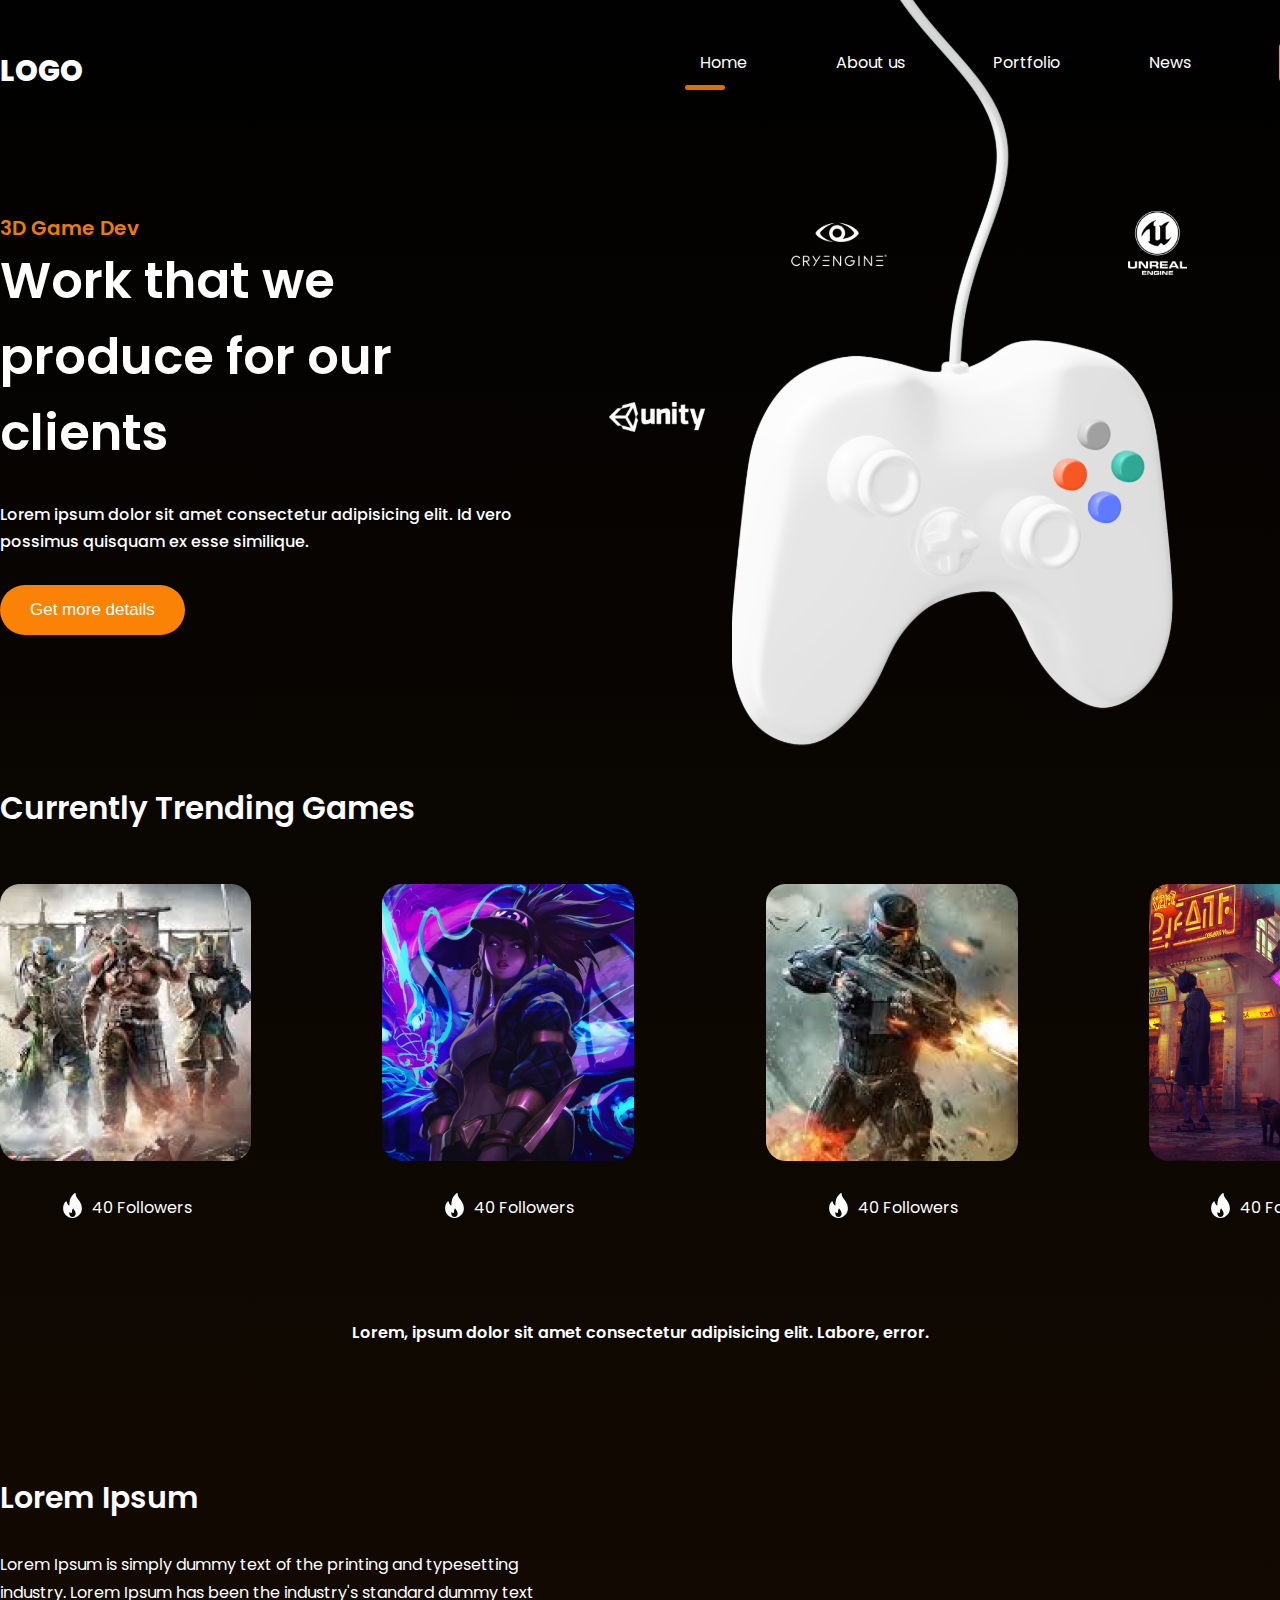
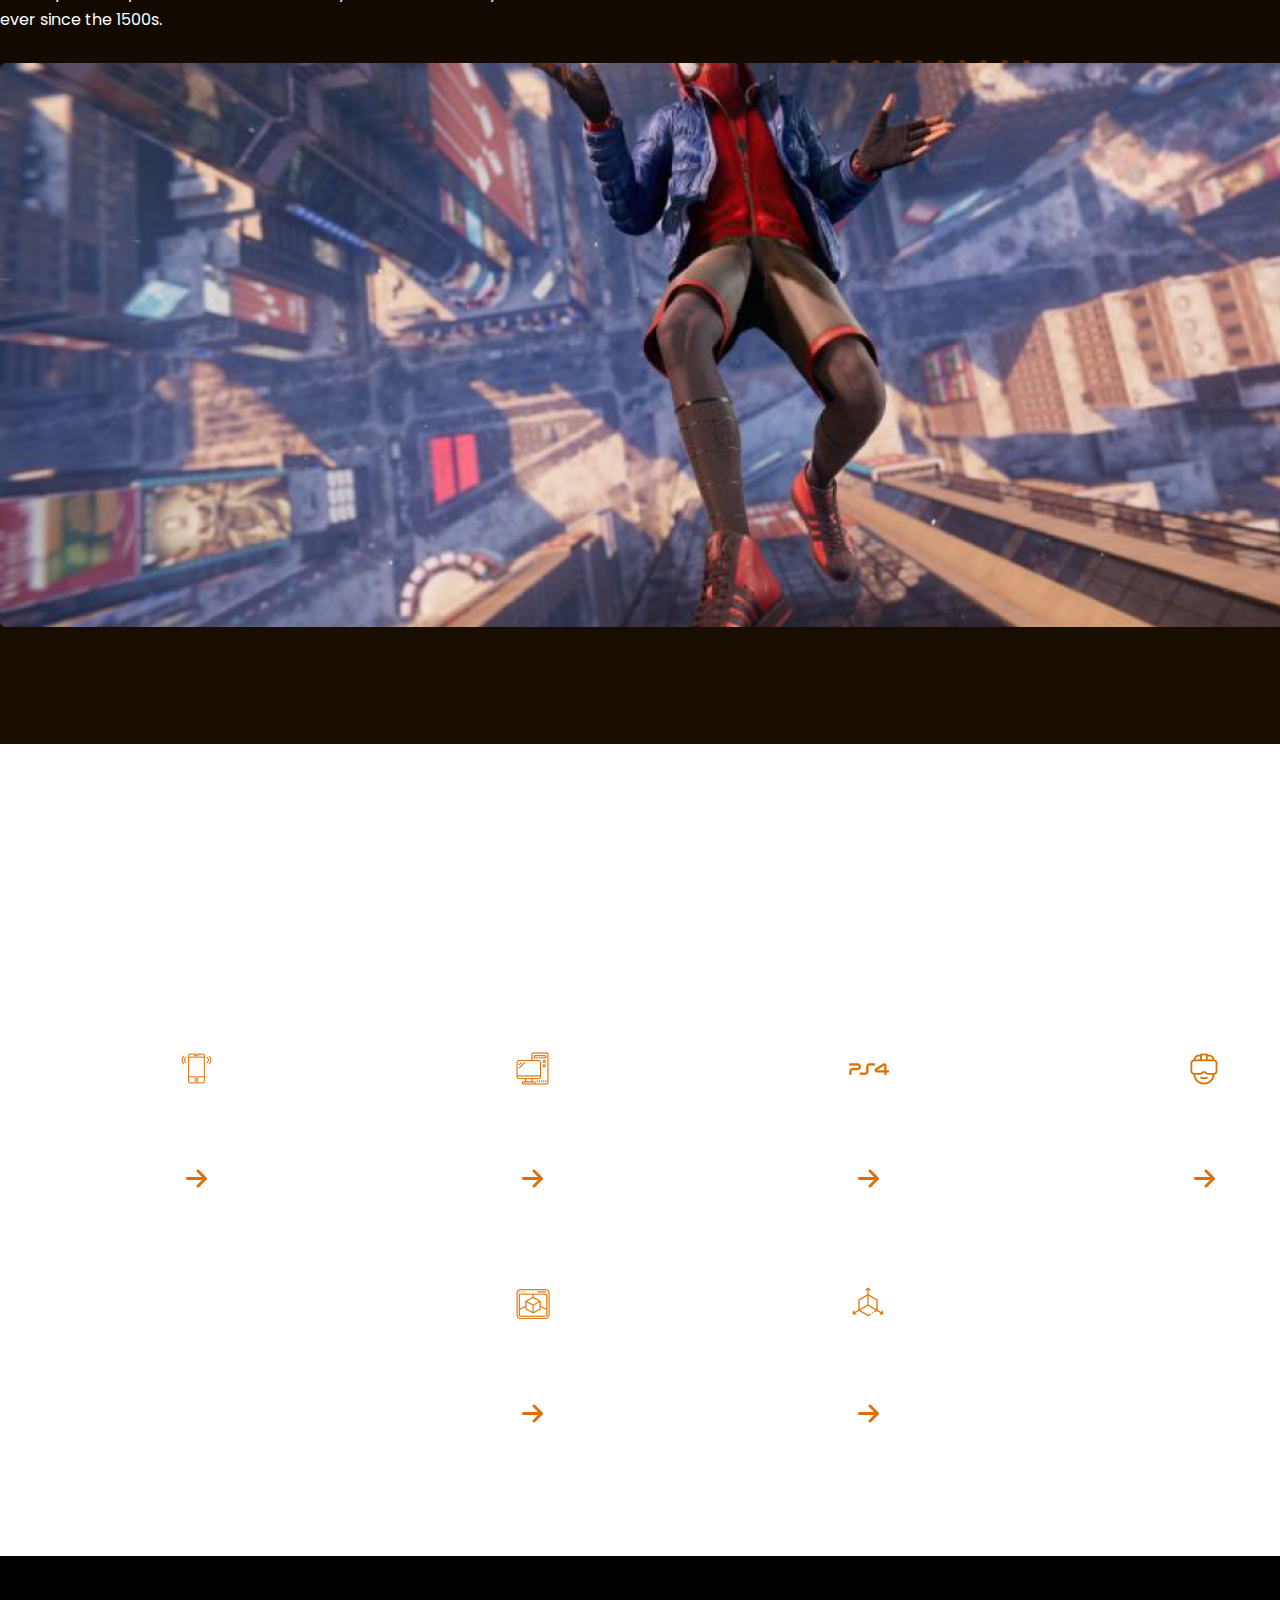
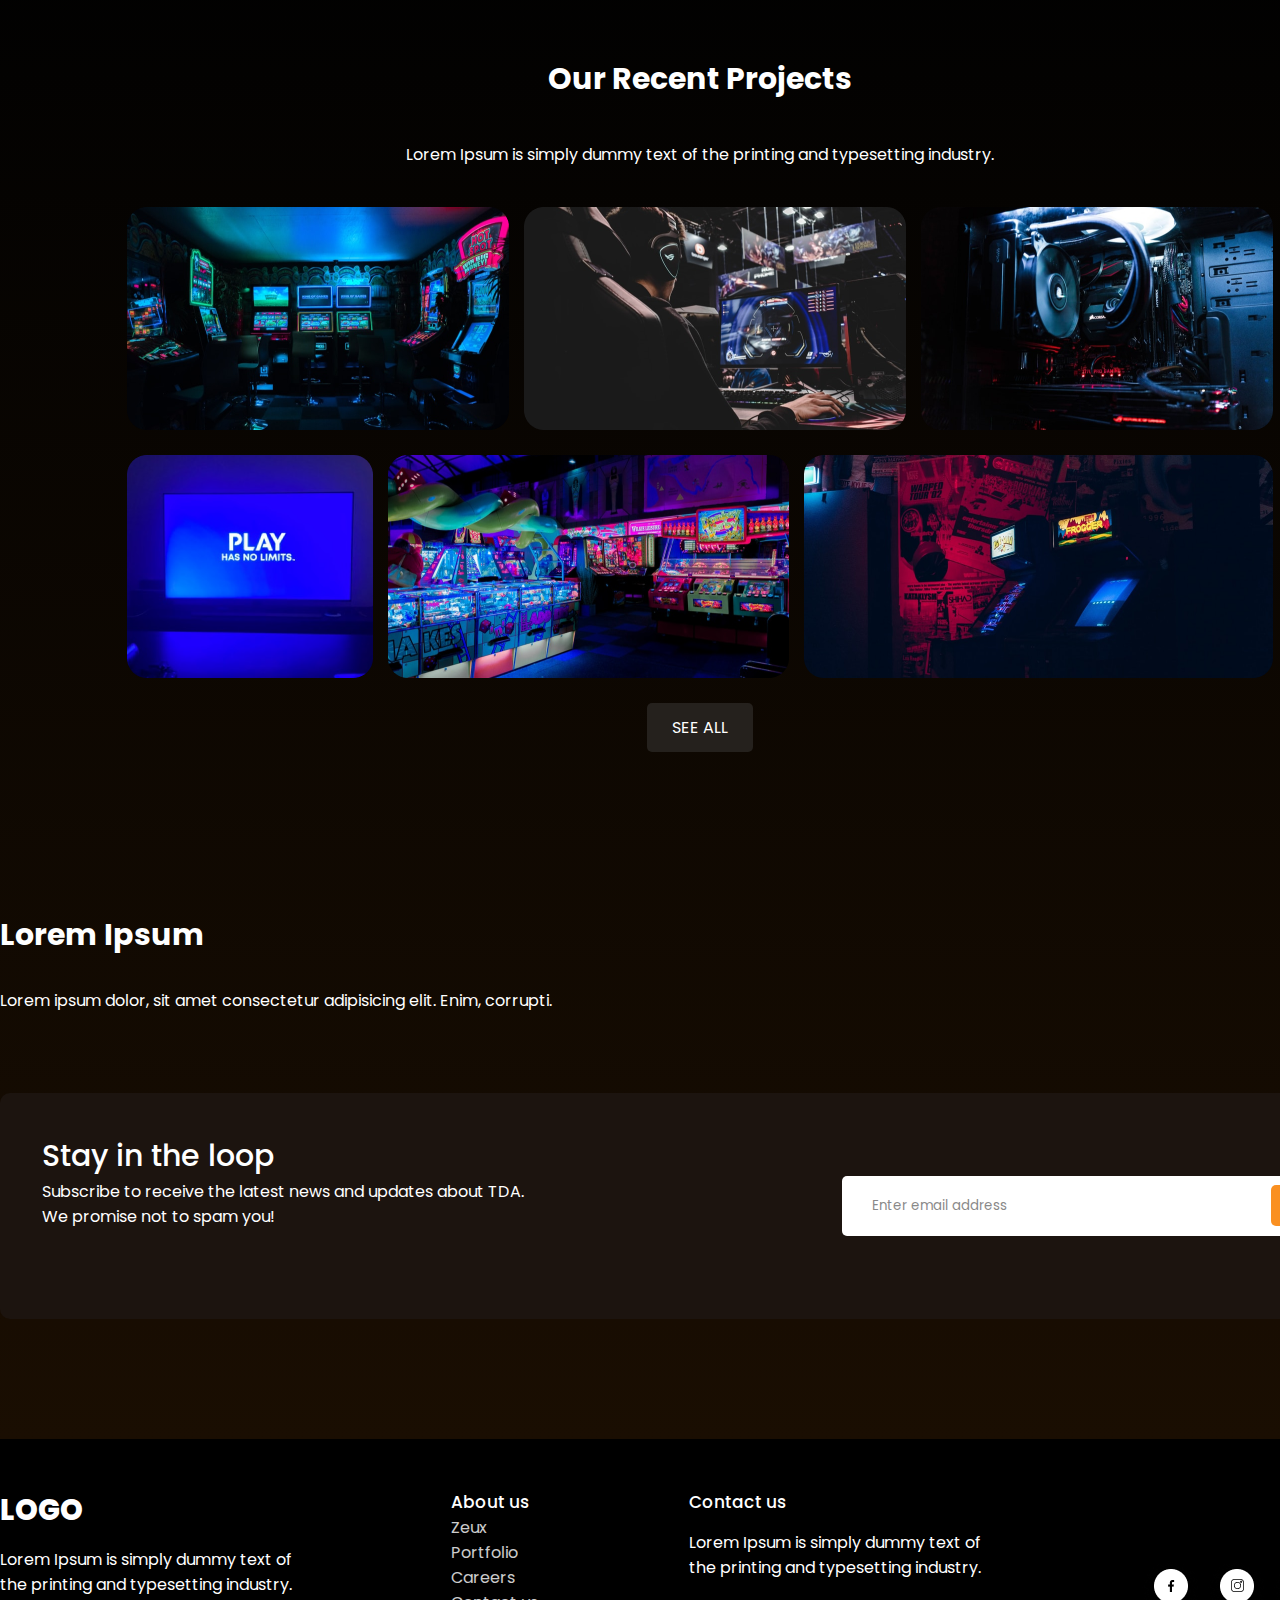
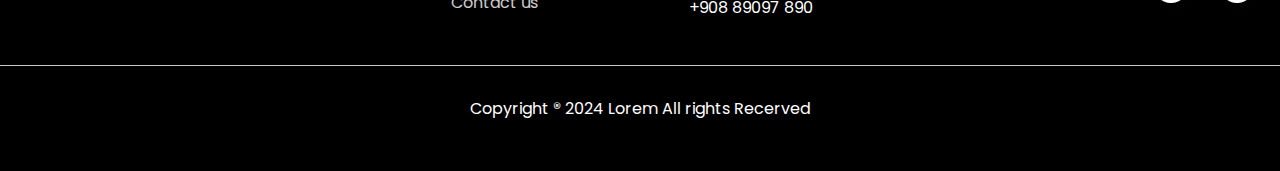
<file: index.html>
<!DOCTYPE html>
<html lang="en">
  <head>
    <meta charset="UTF-8" />
    <meta name="viewport" content="width=device-width, initial-scale=1.0" />
    <link rel="stylesheet" href="forgame.css" />
    <link
      rel="icon"
      type="image/png"
      sizes="32x32"
      href="img/index/icons8.png"
    />
    <title>GameSite</title>
  </head>
  <body>
    <div class="wrapper">
      <header class="container">
        <span class="logo">logo</span>
        <nav>
          <ul>
            <li class="active"><a href="#">Home</a></li>
            <li><a href="about.html">About us</a></li>
            <li><a href="portfolio.html">Portfolio</a></li>
            <li><a href="news.html">News</a></li>
            <li class="btn"><a href="contact.html">Contact us</a></li>
          </ul>
        </nav>
      </header>

      <div class="hero container">
        <div class="hero--info">
          <h2>3D Game Dev</h2>
          <h1>Work that we produce for our clients</h1>
          <p>
            Lorem ipsum dolor sit amet consectetur adipisicing elit. Id vero
            possimus quisquam ex esse similique.
          </p>
          <button class="btn">Get more details</button>
        </div>
        <img src="img/index/joystick.svg" alt="" />
      </div>

      <div class="container trending">
        <a href="#" class="see-all">SEE ALL</a>
        <h3>Currently Trending Games</h3>
        <div class="games">
          <div class="block">
            <img src="img//index/game1.png" alt="" />
            <span><img src="img//index/fire.svg" alt="" />40 Followers</span>
          </div>
          <div class="block">
            <img src="img/index/game2.png" alt="" />
            <span><img src="img/index/fire.svg" alt="" />40 Followers</span>
          </div>
          <div class="block">
            <img src="img/index/game3.png" alt="" />
            <span><img src="img/index/fire.svg" alt="" />40 Followers</span>
          </div>
          <div class="block">
            <img src="img/index/game4.png" alt="" />
            <span><img src="img/index/fire.svg" alt="" />40 Followers</span>
          </div>
        </div>
      </div>

      <div class="container big-text">
        <p>
          Lorem, ipsum dolor sit amet consectetur adipisicing elit. Labore,
          error.
        </p>
      </div>

      <div class="container banner">
        <h3>Lorem Ipsum</h3>
        <p>
          Lorem Ipsum is simply dummy text of the printing and typesetting
          industry. Lorem Ipsum has been the industry's standard dummy text ever
          since the 1500s.
        </p>
        <img class="banner2" src="img/index/banner2.png" alt="" />
        <img src="img/index/banner.png" alt="" />
      </div>
    </div>

    <div class="features">
      <div class="container">
        <h3>
          Lorem Ipsum is simply dummy text of the printing and typesetting
          industry.
        </h3>
        <p>
          Lorem Ipsum is simply dummy text of the printing and typesetting
          industry. Lorem Ipsum has been the industry's standard dummy text ever
          since the 1500s.
        </p>
        <div class="info">
          <div class="block">
            <img src="img/index/feature1.png" alt="" />
            <p>Mobile Game Development</p>
            <a href="#"><img src="img/index/arrow.png" alt="" /></a>
          </div>
          <div class="block">
            <img src="img/index/feature2.png" alt="" />
            <p>PC Game Development</p>
            <a href="#"><img src="img/index/arrow.png" alt="" /></a>
          </div>
          <div class="block">
            <img src="img/index/feature3.png" alt="" />
            <p>PS4 Game Development</p>
            <a href="#"><img src="img/index/arrow.png" alt="" /></a>
          </div>
          <div class="block">
            <img src="img/index/feature4.png" alt="" />
            <p>AR/VR Solutions</p>
            <a href="#"><img src="img/index/arrow.png" alt="" /></a>
          </div>
          <div class="block">
            <img src="img/index/feature5.png" alt="" />
            <p>AR/ VR design</p>
            <a href="#"><img src="img/index/arrow.png" alt="" /></a>
          </div>
          <div class="block">
            <img src="img/index/feature6.png" alt="" />
            <p>3D Modelings</p>
            <a href="#"><img src="img/index/arrow.png" alt="" /></a>
          </div>
        </div>
      </div>
    </div>

    <div class="wrapper">
      <div class="container projects">
        <h3>Our Recent Projects</h3>
        <p>
          Lorem Ipsum is simply dummy text of the printing and typesetting
          industry.
        </p>
        <div class="images-block">
          <div class="images">
            <img src="img/index/project1.png" alt="" />
            <img src="img/index/project2.png" alt="" />
            <img src="img/index/project3.png" alt="" />
          </div>
          <div class="images">
            <img src="img/index/project4.png" alt="" />
            <img src="img/index/project5.png" alt="" />
            <img src="img/index/project6.png" alt="" />
          </div>
        </div>
        <a href="" class="see-all">SEE ALL</a>
      </div>

      <div class="container email">
        <h3>Lorem Ipsum</h3>
        <p>
          Lorem ipsum dolor, sit amet consectetur adipisicing elit. Enim,
          corrupti.
        </p>
        <div class="block">
          <div>
            <h4>Stay in the loop</h4>
            <p>
              Subscribe to receive the latest news and updates about TDA. We
              promise not to spam you!
            </p>
          </div>
          <div>
            <input
              type="email"
              id="emailField"
              placeholder="Enter email address"
            />
            <button type="submit" onclick="checkEmail()">Continue</button>
          </div>
        </div>
      </div>
    </div>

    <footer>
      <div class="blocks container">
        <div>
          <span class="logo">logo</span>
          <p>
            Lorem Ipsum is simply dummy text of the printing and typesetting
            industry.
          </p>
        </div>
        <div>
          <h4>About us</h4>
          <ul>
            <li><a href="#">Zeux</a></li>
            <li><a href="#">Portfolio</a></li>
            <li><a href="#">Careers</a></li>
            <li><a href="#">Contact us</a></li>
          </ul>
        </div>
        <div>
          <h4>Contact us</h4>
          <p>
            Lorem Ipsum is simply dummy text of the printing and typesetting
            industry.
          </p>
          <p>+908 89097 890</p>
        </div>
        <div class="contacts">
          <a href="#"><img src="img/index/facebook.png" alt="" /></a>
          <a href="#"><img src="img/index/instagram.png" alt="" /></a>
          <a href="#"><img src="img/index/twitter.png" alt="" /></a>
          <a href="#"><img src="img/index/linkedin.png" alt="" /></a>
        </div>
      </div>
      <hr />
      <p>Copyright ® 2024 Lorem All rights Recerved</p>
    </footer>

    <script>
      function checkEmail() {
        let email = document.querySelector("#emailField").value;
        if (!email.includes("@")) alert("Нет символа @");
        else if (!email.includes(".")) alert("Нет символа .");
        else alert("Все отлично!");
      }
    </script>
  </body>
</html>
</file>
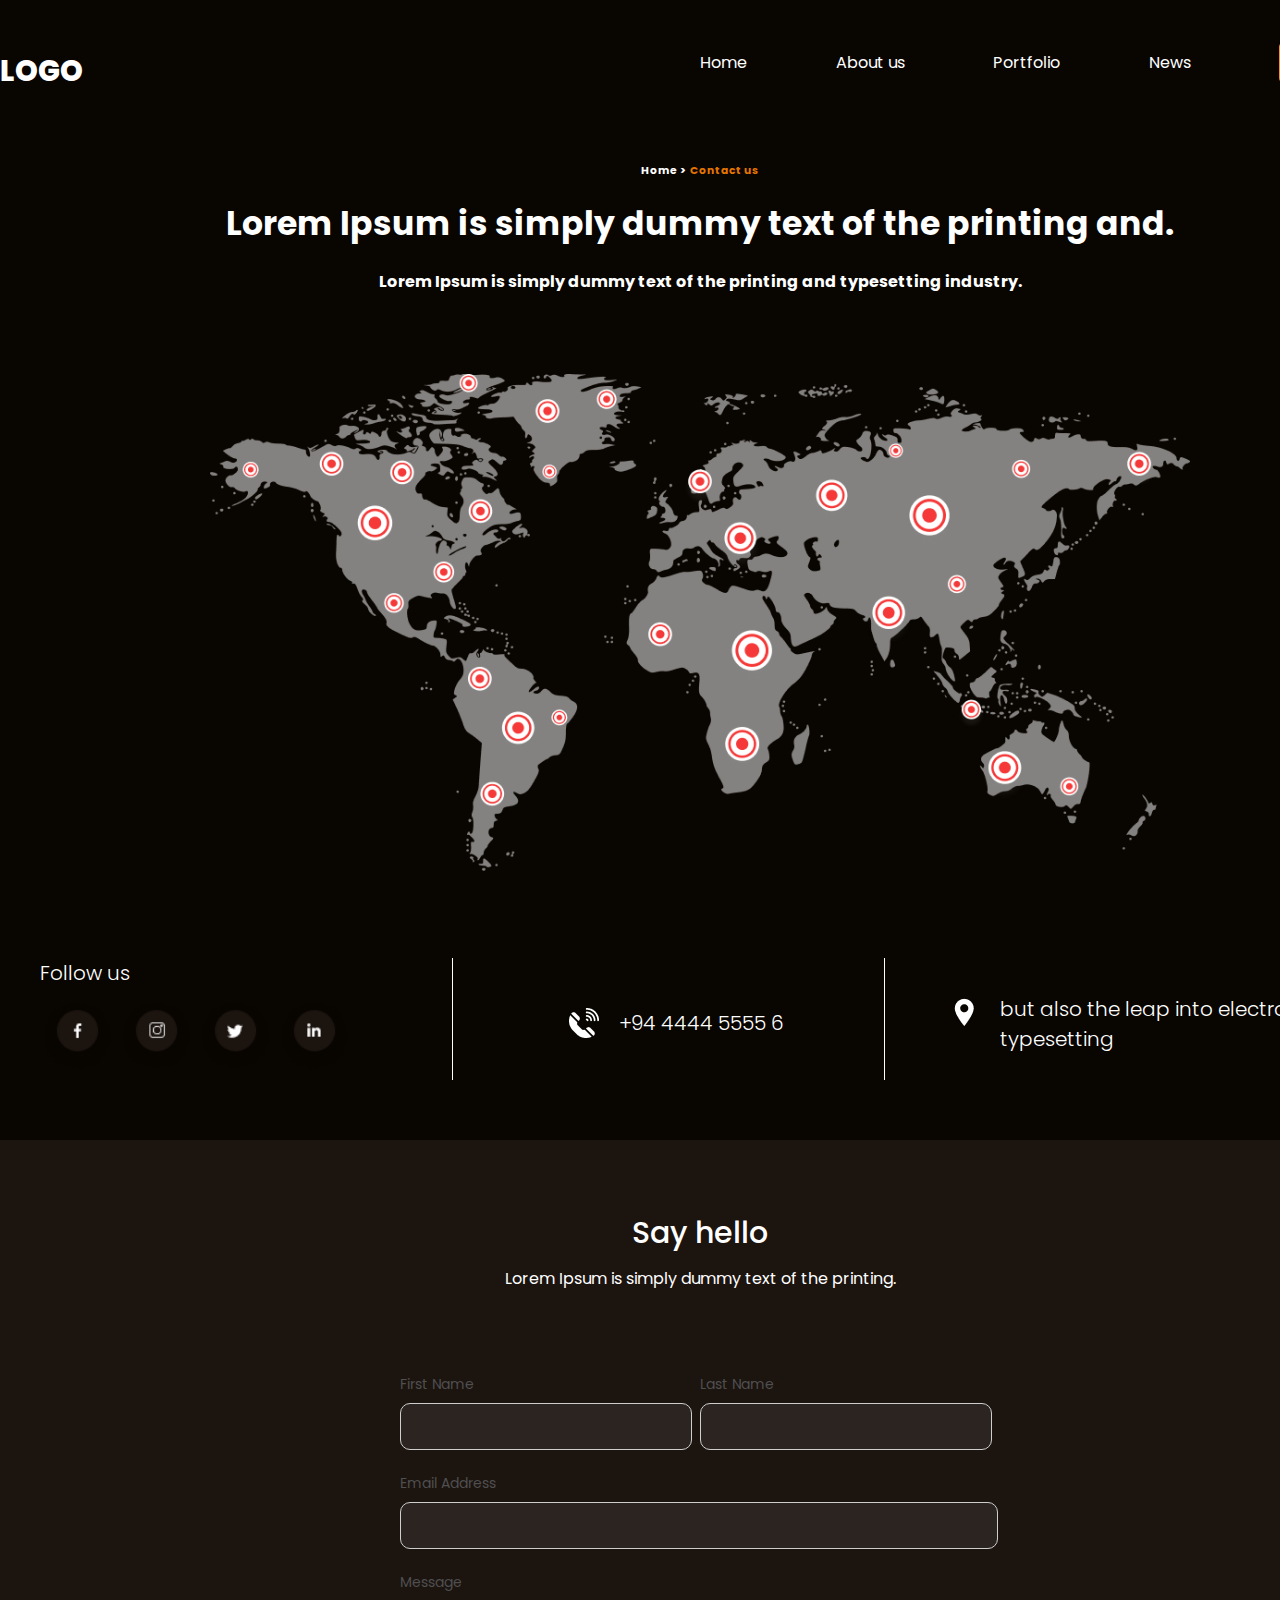
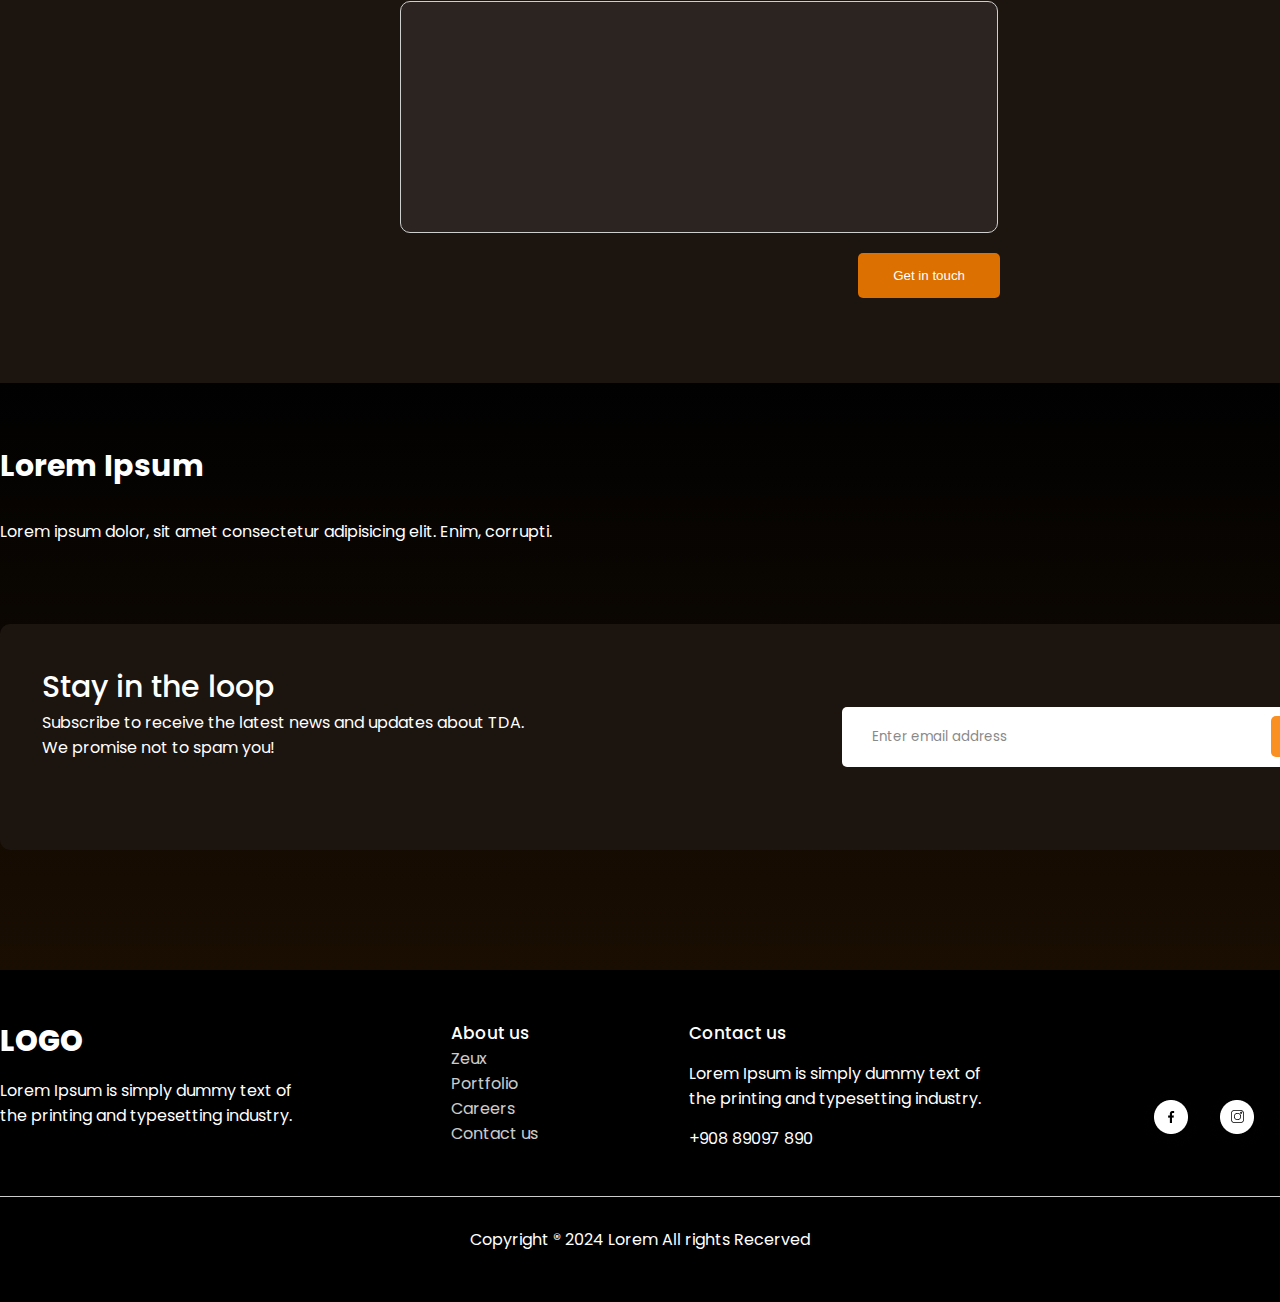
<file: contact.html>
<!DOCTYPE html>
<html lang="en">
  <head>
    <meta charset="UTF-8" />
    <meta name="viewport" content="width=device-width, initial-scale=1.0" />
    <link rel="stylesheet" href="forgame.css" />
    <link
      rel="icon"
      type="image/png"
      sizes="32x32"
      href="img/index/icons8.png"
    />
    <title>Contact us</title>
  </head>
  <body>
    <div class="ct-info">
      <header class="container">
        <span class="logo">logo</span>
        <nav>
          <ul>
            <li><a href="index.html">Home</a></li>
            <li><a href="about.html">About us</a></li>
            <li><a href="portfolio.html">Portfolio</a></li>
            <li><a href="news.html">News</a></li>
            <li class="btn"><a href="contact.html">Contact us</a></li>
          </ul>
        </nav>
      </header>

      <div class="container port-top">
        <div class="port-top-info">
          <a href="index.html"><h6>Home ></h6></a>
          <h6 class="page">Contact us</h6>
          <h1 class="port-h1">
            Lorem Ipsum is simply dummy text of the printing and.
          </h1>
          <h6 class="port-h6">
            Lorem Ipsum is simply dummy text of the printing and typesetting
            industry.
          </h6>
        </div>
        <img class="global" src="img/contact/Global.png" alt="" />

        <div class="container main-footer">
          <div class="block1">
            <h3>Follow us</h3>
            <div class="links">
              <a href=""><img src="img/contact/facebook.png" alt="" /></a>
              <a href=""><img src="img/contact/instagram.png" alt="" /></a>
              <a href=""><img src="img/contact/twitter.png" alt="" /></a>
              <a href=""><img src="img/contact/linkedin.png" alt="" /></a>
            </div>
          </div>
          <div class="block2">
            <img src="img/contact/phone.png" alt="" />
            <h3>+94 4444 5555 6</h3>
          </div>
          <div class="block3">
            <img src="img/contact/gps.png" alt="" />
            <h3>but also the leap into electronic typesetting</h3>
          </div>
        </div>
      </div>
      <div class="feedback">
        <div class="container">
          <h2>Say hello</h2>
          <p>Lorem Ipsum is simply dummy text of the printing.</p>
          <form>
            <div class="inline">
              <div>
                <label>First Name</label>
                <input type="text" />
              </div>
              <div>
                <label>Last Name</label>
                <input type="text" />
              </div>
            </div>
            <label>Email Address</label>
            <input type="email" class="one-line" />
            <label>Message</label>
            <textarea class="one-line"></textarea>
            <button type="submit">Get in touch</button>
          </form>
        </div>
        <!-- <img class="line1" src="img/contact/line1.png" alt="" /> -->
        <!-- <img class="line2" src="img/contact/line2.png" alt="" /> -->
      </div>
    </div>

    <div class="wrapper">
      <div class="container email">
        <h3>Lorem Ipsum</h3>
        <p>
          Lorem ipsum dolor, sit amet consectetur adipisicing elit. Enim,
          corrupti.
        </p>
        <div class="block">
          <div>
            <h4>Stay in the loop</h4>
            <p>
              Subscribe to receive the latest news and updates about TDA. We
              promise not to spam you!
            </p>
          </div>
          <div>
            <input
              type="email"
              id="emailField"
              placeholder="Enter email address"
            />
            <button type="submit" onclick="checkEmail()">Continue</button>
          </div>
        </div>
      </div>
    </div>

    <footer>
      <div class="blocks container">
        <div>
          <span class="logo">logo</span>
          <p>
            Lorem Ipsum is simply dummy text of the printing and typesetting
            industry.
          </p>
        </div>
        <div>
          <h4>About us</h4>
          <ul>
            <li><a href="#">Zeux</a></li>
            <li><a href="#">Portfolio</a></li>
            <li><a href="#">Careers</a></li>
            <li><a href="#">Contact us</a></li>
          </ul>
        </div>
        <div>
          <h4>Contact us</h4>
          <p>
            Lorem Ipsum is simply dummy text of the printing and typesetting
            industry.
          </p>
          <p>+908 89097 890</p>
        </div>
        <div class="contacts">
          <a href="#"><img src="img/index/facebook.png" alt="" /></a>
          <a href="#"><img src="img/index/instagram.png" alt="" /></a>
          <a href="#"><img src="img/index/twitter.png" alt="" /></a>
          <a href="#"><img src="img/index/linkedin.png" alt="" /></a>
        </div>
      </div>
      <hr />
      <p>Copyright ® 2024 Lorem All rights Recerved</p>
    </footer>

    <script>
      function checkEmail() {
        let email = document.querySelector("#emailField").value;
        if (!email.includes("@")) alert("Нет символа @");
        else if (!email.includes(".")) alert("Нет символа .");
        else alert("Все отлично!");
      }
    </script>
  </body>
</html>
</file>
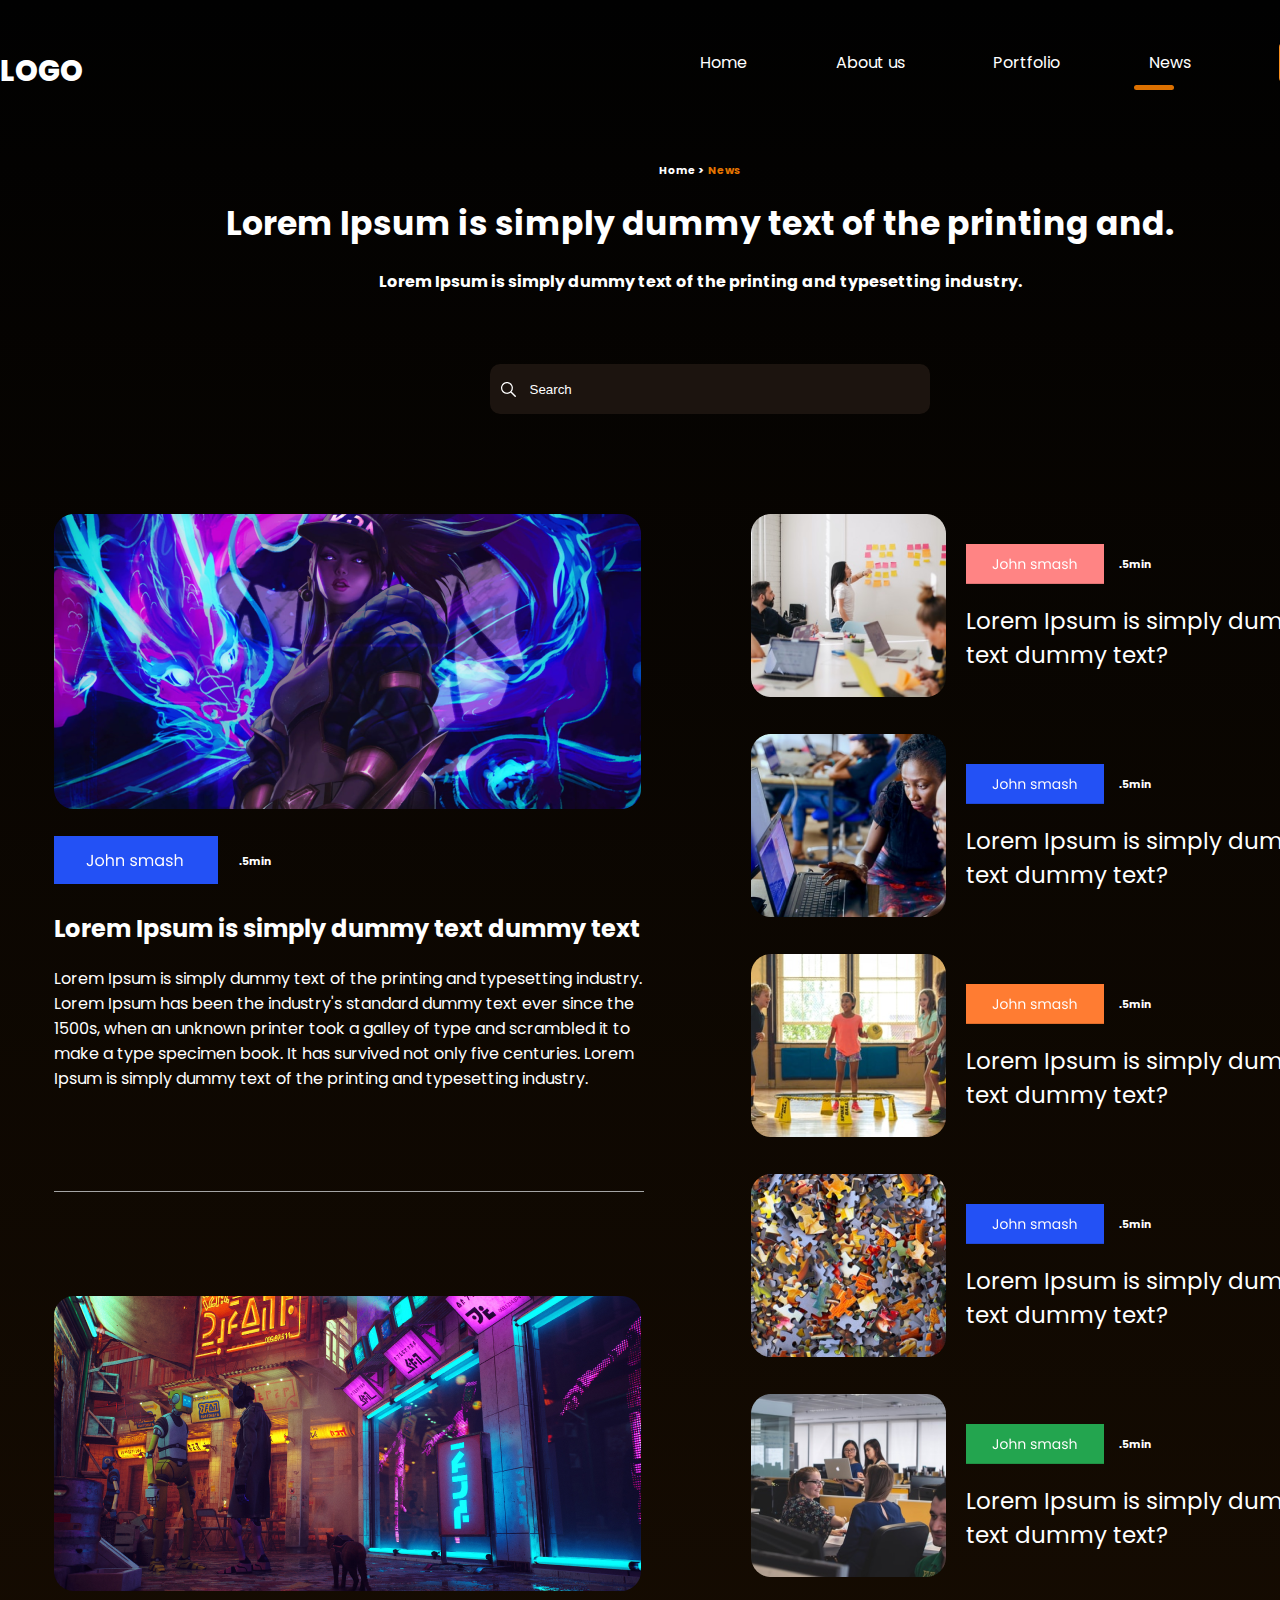
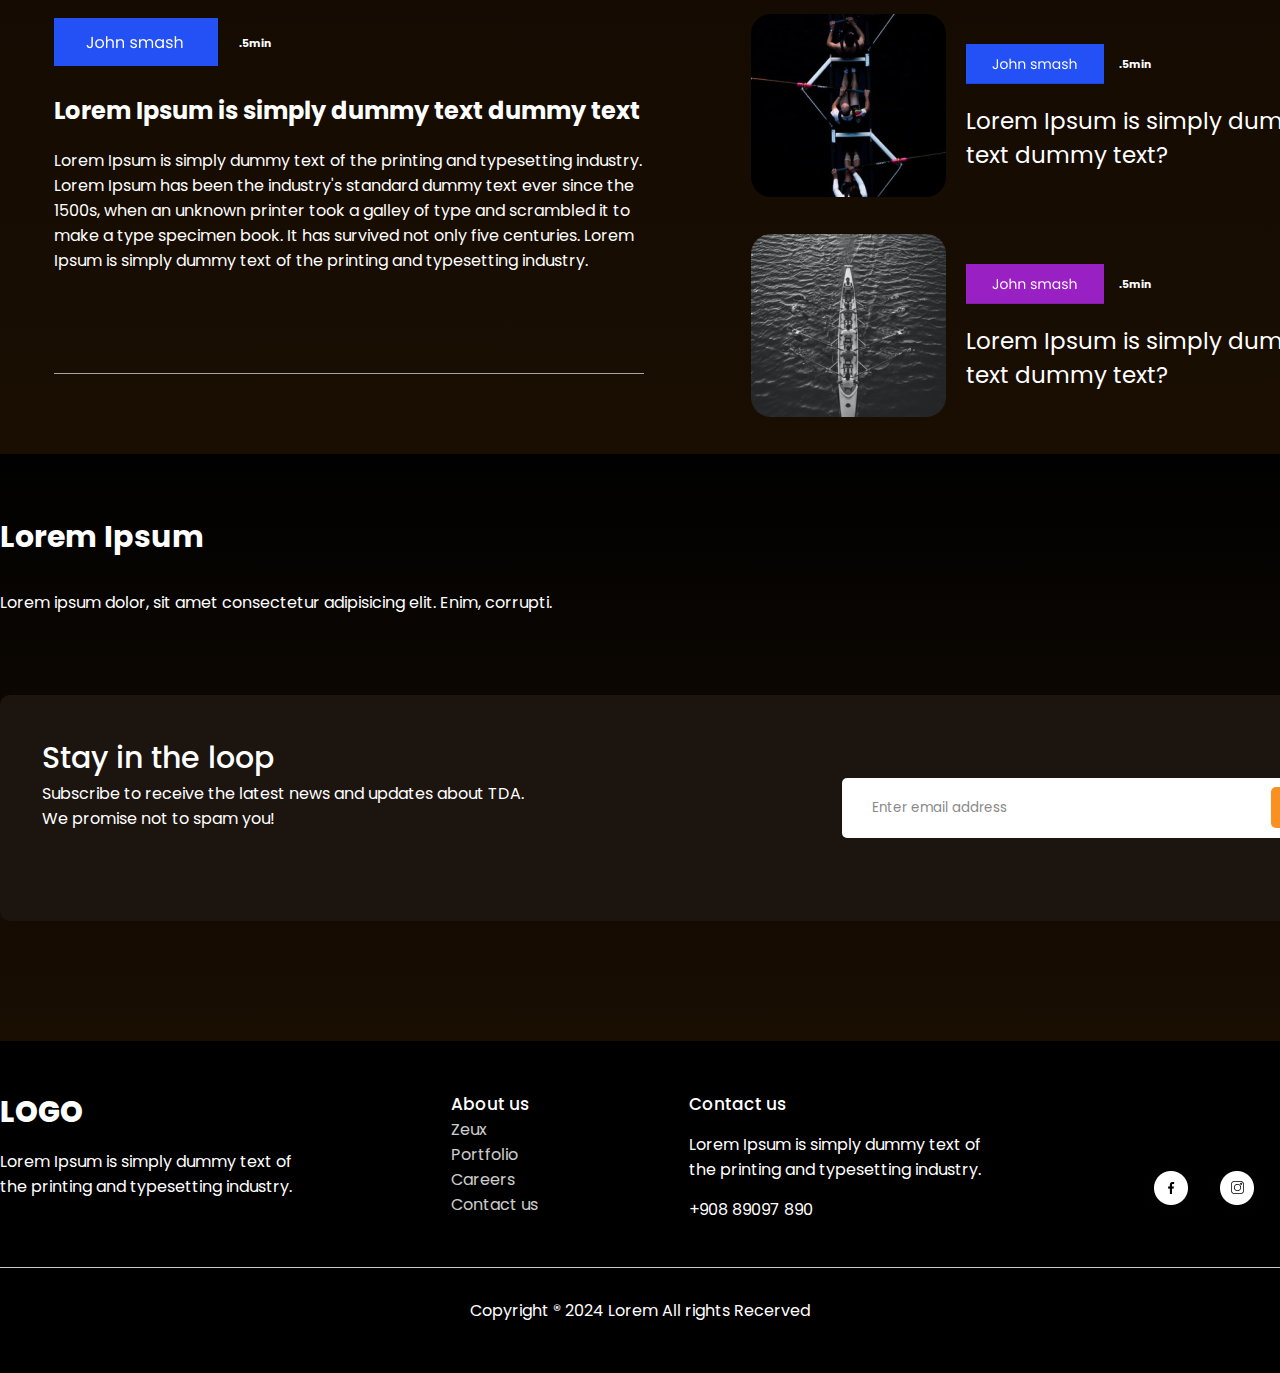
<file: news.html>
<!DOCTYPE html>
<html lang="en">
  <head>
    <meta charset="UTF-8" />
    <meta name="viewport" content="width=device-width, initial-scale=1.0" />
    <link rel="stylesheet" href="forgame.css" />
    <link
      rel="icon"
      type="image/png"
      sizes="32x32"
      href="img/index/icons8.png"
    />
    <title>Portfolio</title>
  </head>
  <body>
    <div class="wrapper">
      <header class="container">
        <span class="logo">logo</span>
        <nav>
          <ul>
            <li><a href="index.html">Home</a></li>
            <li><a href="about.html">About us</a></li>
            <li><a href="portfolio.html">Portfolio</a></li>
            <li class="active"><a href="">News</a></li>
            <li class="btn"><a href="contact.html">Contact us</a></li>
          </ul>
        </nav>
      </header>

      <!-- MIDDLE -->

      <div class="container port-top">
        <div class="port-top-info">
          <a href="index.html"><h6>Home ></h6></a>
          <h6 class="page">News</h6>
          <h1 class="port-h1">
            Lorem Ipsum is simply dummy text of the printing and.
          </h1>
          <h6 class="port-h6">
            Lorem Ipsum is simply dummy text of the printing and typesetting
            industry.
          </h6>
          <br />
          <img src="img/news/search.png" alt="" />
          <input type="text" id="textField" placeholder="Search" />
        </div>
      </div>

      <div class="container nw-middle-info">
        <div class="nw-left-side">
          <div class="nw-left-side1">
            <span><img src="img/news/left-game1.png" alt="" /></span>
            <br />
            <div class="nw-left-btn-info">
              <a href=""><img src="img/news/left-btn.png" alt="" /></a>
              <h6>.5min</h6>
            </div>
            <h2>Lorem Ipsum is simply dummy text dummy text</h2>
            <p>
              Lorem Ipsum is simply dummy text of the printing and typesetting
              industry. Lorem Ipsum has been the industry's standard dummy text
              ever since the 1500s, when an unknown printer took a galley of
              type and scrambled it to make a type specimen book. It has
              survived not only five centuries. Lorem Ipsum is simply dummy text
              of the printing and typesetting industry.
            </p>
          </div>

          <div class="nw-left-side1 top">
            <span
              ><img class="top" src="img/news/left-game2.png" alt=""
            /></span>
            <br />
            <div class="nw-left-btn-info">
              <a href=""><img src="img/news/left-btn.png" alt="" /></a>
              <h6>.5min</h6>
            </div>
            <h2>Lorem Ipsum is simply dummy text dummy text</h2>
            <p>
              Lorem Ipsum is simply dummy text of the printing and typesetting
              industry. Lorem Ipsum has been the industry's standard dummy text
              ever since the 1500s, when an unknown printer took a galley of
              type and scrambled it to make a type specimen book. It has
              survived not only five centuries. Lorem Ipsum is simply dummy text
              of the printing and typesetting industry.
            </p>
          </div>
        </div>

        <div class="nw-right-side">
          <div class="right-side">
            <div class="blocks">
              <div class="left-img">
                <img class="img" src="img/news/right1.png" alt="" />
              </div>
              <div class="right-info">
                <div class="blocks-info">
                  <a href=""><img src="img/news/right-btn1.png" alt="" /></a>
                  <h6>.5min</h6>
                </div>
                <p>Lorem Ipsum is simply dummy text dummy text?</p>
              </div>
            </div>

            <div class="blocks">
              <div class="left-img">
                <img class="img" src="img/news/right2.png" alt="" />
              </div>
              <div class="right-info">
                <div class="blocks-info">
                  <a href=""><img src="img/news/right-btn2.png" alt="" /></a>
                  <h6>.5min</h6>
                </div>
                <p>Lorem Ipsum is simply dummy text dummy text?</p>
              </div>
            </div>

            <div class="blocks">
              <div class="left-img">
                <img class="img" src="img/news/right3.png" alt="" />
              </div>
              <div class="right-info">
                <div class="blocks-info">
                  <a href=""><img src="img/news/right-btn3.png" alt="" /></a>
                  <h6>.5min</h6>
                </div>
                <p>Lorem Ipsum is simply dummy text dummy text?</p>
              </div>
            </div>

            <div class="blocks">
              <div class="left-img">
                <img class="img" src="img/news/right4.png" alt="" />
              </div>
              <div class="right-info">
                <div class="blocks-info">
                  <a href=""><img src="img/news/right-btn2.png" alt="" /></a>
                  <h6>.5min</h6>
                </div>
                <p>Lorem Ipsum is simply dummy text dummy text?</p>
              </div>
            </div>

            <div class="blocks">
              <div class="left-img">
                <img class="img" src="img/news/right5.png" alt="" />
              </div>
              <div class="right-info">
                <div class="blocks-info">
                  <a href=""><img src="img/news/right-btn5.png" alt="" /></a>
                  <h6>.5min</h6>
                </div>
                <p>Lorem Ipsum is simply dummy text dummy text?</p>
              </div>
            </div>

            <div class="blocks">
              <div class="left-img">
                <img class="img" src="img/news/right6.png" alt="" />
              </div>
              <div class="right-info">
                <div class="blocks-info">
                  <a href=""><img src="img/news/right-btn2.png" alt="" /></a>
                  <h6>.5min</h6>
                </div>
                <p>Lorem Ipsum is simply dummy text dummy text?</p>
              </div>
            </div>

            <div class="blocks">
              <div class="left-img">
                <img class="img" src="img/news/right7.png" alt="" />
              </div>
              <div class="right-info">
                <div class="blocks-info">
                  <a href=""><img src="img/news/right-btn7.png" alt="" /></a>
                  <h6>.5min</h6>
                </div>
                <p>Lorem Ipsum is simply dummy text dummy text?</p>
              </div>
            </div>
          </div>
        </div>
      </div>
    </div>

    <!-- EMAIL -->
    <div class="wrapper">
      <div class="container email">
        <h3>Lorem Ipsum</h3>
        <p>
          Lorem ipsum dolor, sit amet consectetur adipisicing elit. Enim,
          corrupti.
        </p>
        <div class="block">
          <div>
            <h4>Stay in the loop</h4>
            <p>
              Subscribe to receive the latest news and updates about TDA. We
              promise not to spam you!
            </p>
          </div>
          <div>
            <input
              type="email"
              id="emailField"
              placeholder="Enter email address"
            />
            <button type="submit" onclick="checkEmail()">Continue</button>
          </div>
        </div>
      </div>
    </div>

    <footer>
      <div class="blocks container">
        <div>
          <span class="logo">logo</span>
          <p>
            Lorem Ipsum is simply dummy text of the printing and typesetting
            industry.
          </p>
        </div>
        <div>
          <h4>About us</h4>
          <ul>
            <li><a href="#">Zeux</a></li>
            <li><a href="#">Portfolio</a></li>
            <li><a href="#">Careers</a></li>
            <li><a href="#">Contact us</a></li>
          </ul>
        </div>
        <div>
          <h4>Contact us</h4>
          <p>
            Lorem Ipsum is simply dummy text of the printing and typesetting
            industry.
          </p>
          <p>+908 89097 890</p>
        </div>
        <div class="contacts">
          <a href="#"><img src="img/index/facebook.png" alt="" /></a>
          <a href="#"><img src="img/index/instagram.png" alt="" /></a>
          <a href="#"><img src="img/index/twitter.png" alt="" /></a>
          <a href="#"><img src="img/index/linkedin.png" alt="" /></a>
        </div>
      </div>
      <hr />
      <p>Copyright ® 2024 Lorem All rights Recerved</p>
    </footer>

    <script>
      function checkEmail() {
        let email = document.querySelector("#emailField").value;
        if (!email.includes("@")) alert("Нет символа @");
        else if (!email.includes(".")) alert("Нет символа .");
        else alert("Все отлично!");
      }
    </script>
  </body>
</html>
</file>
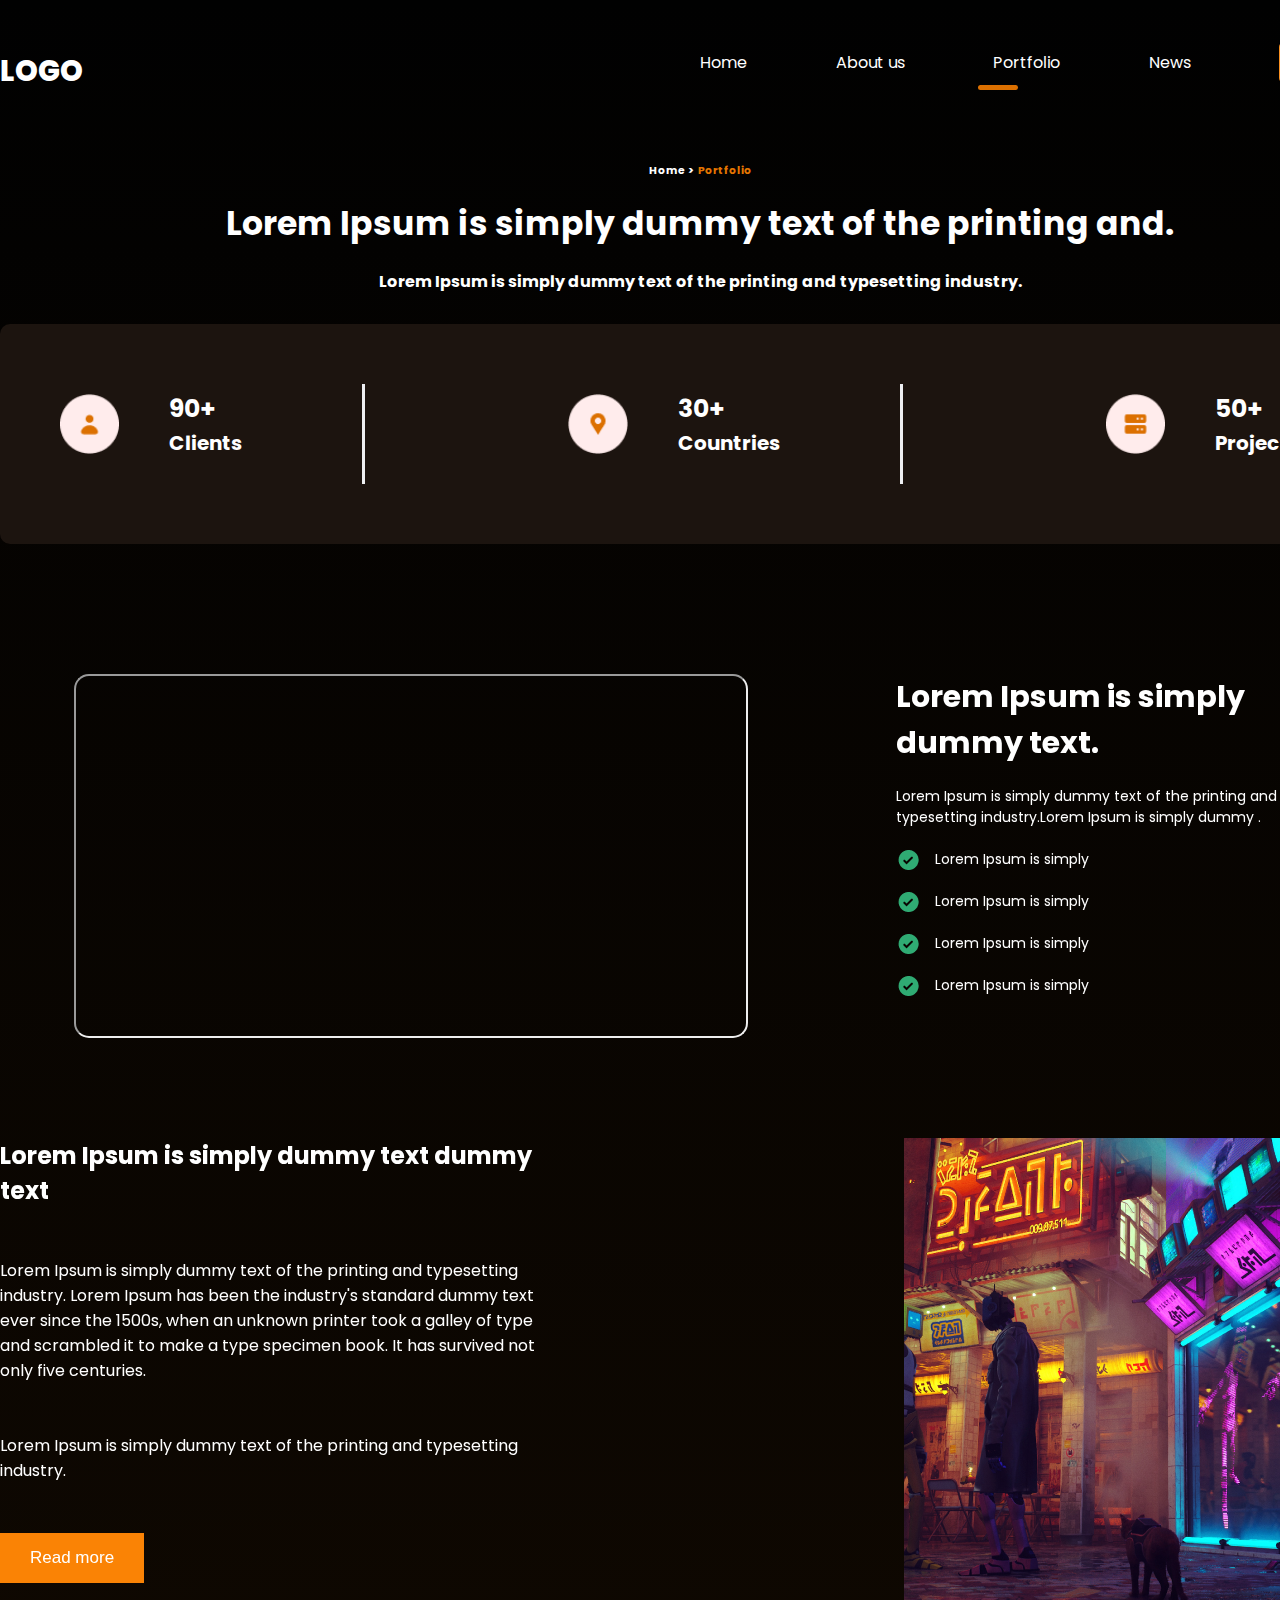
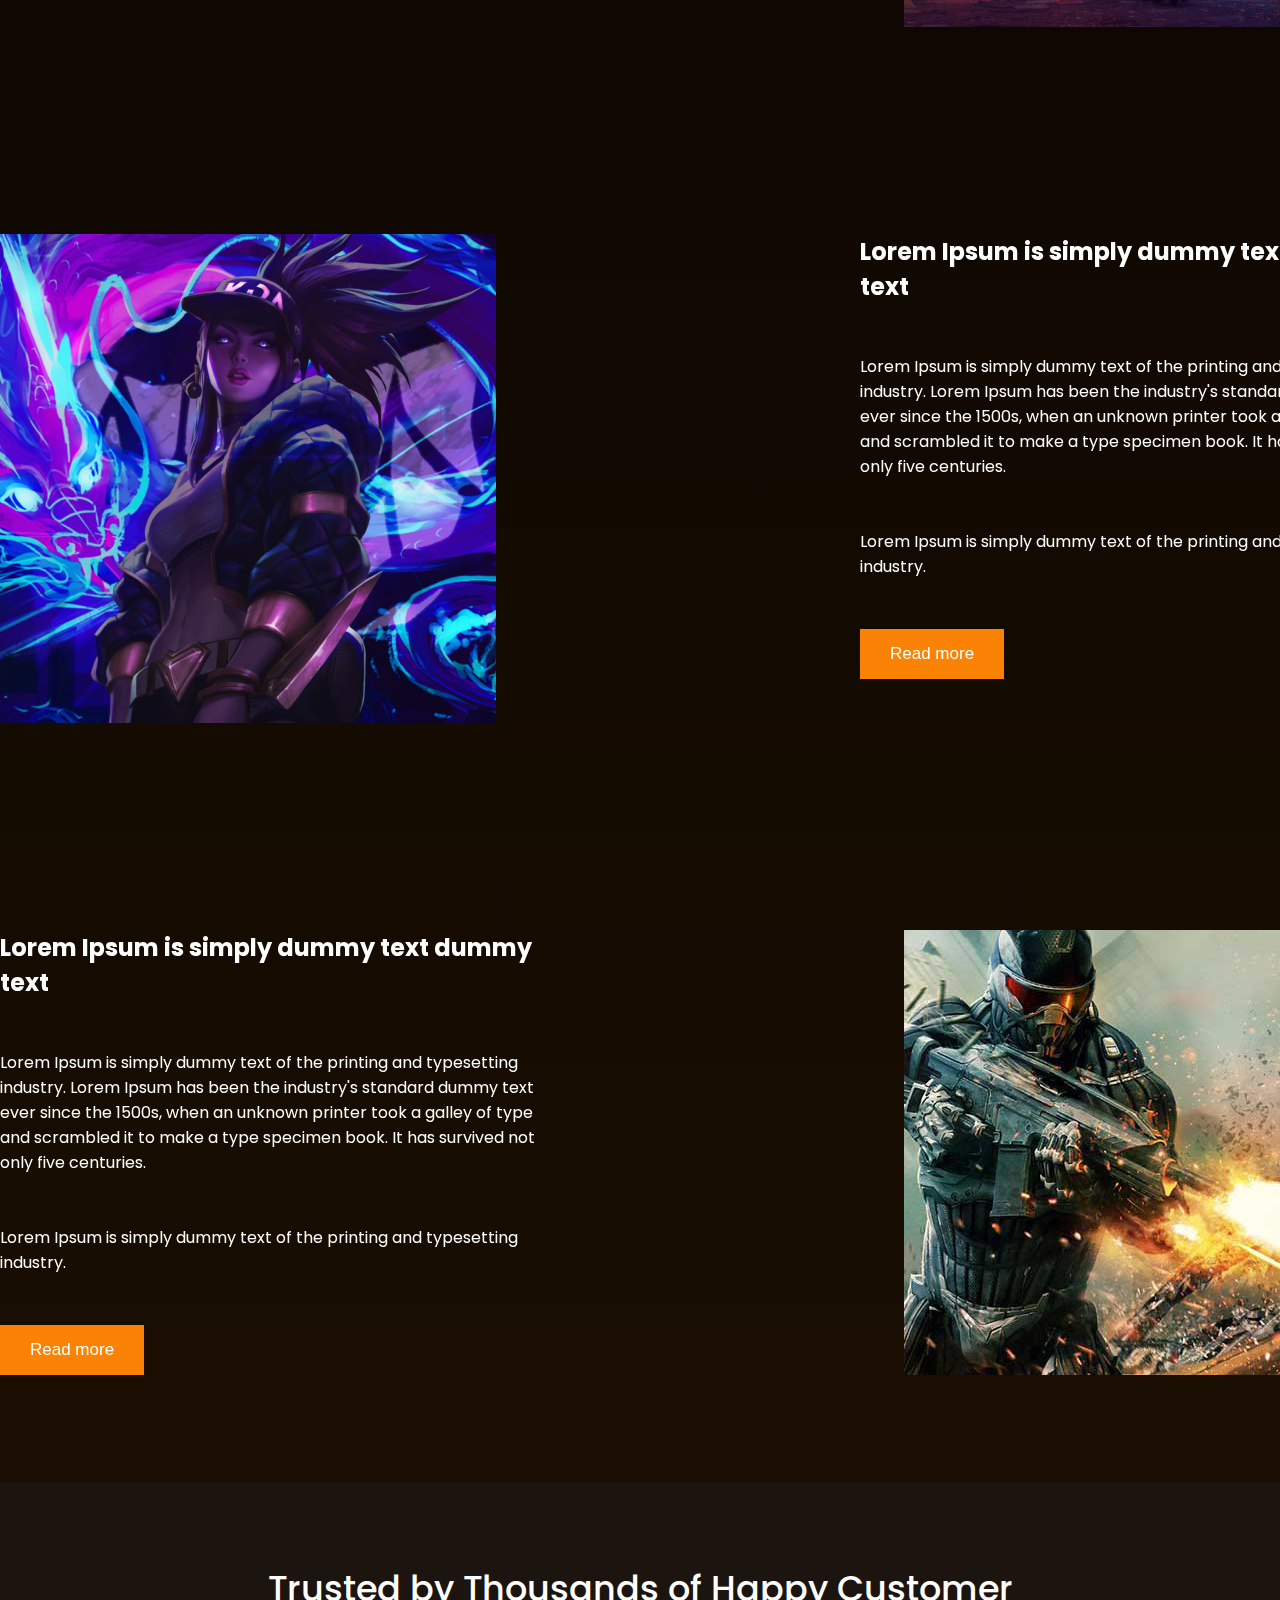
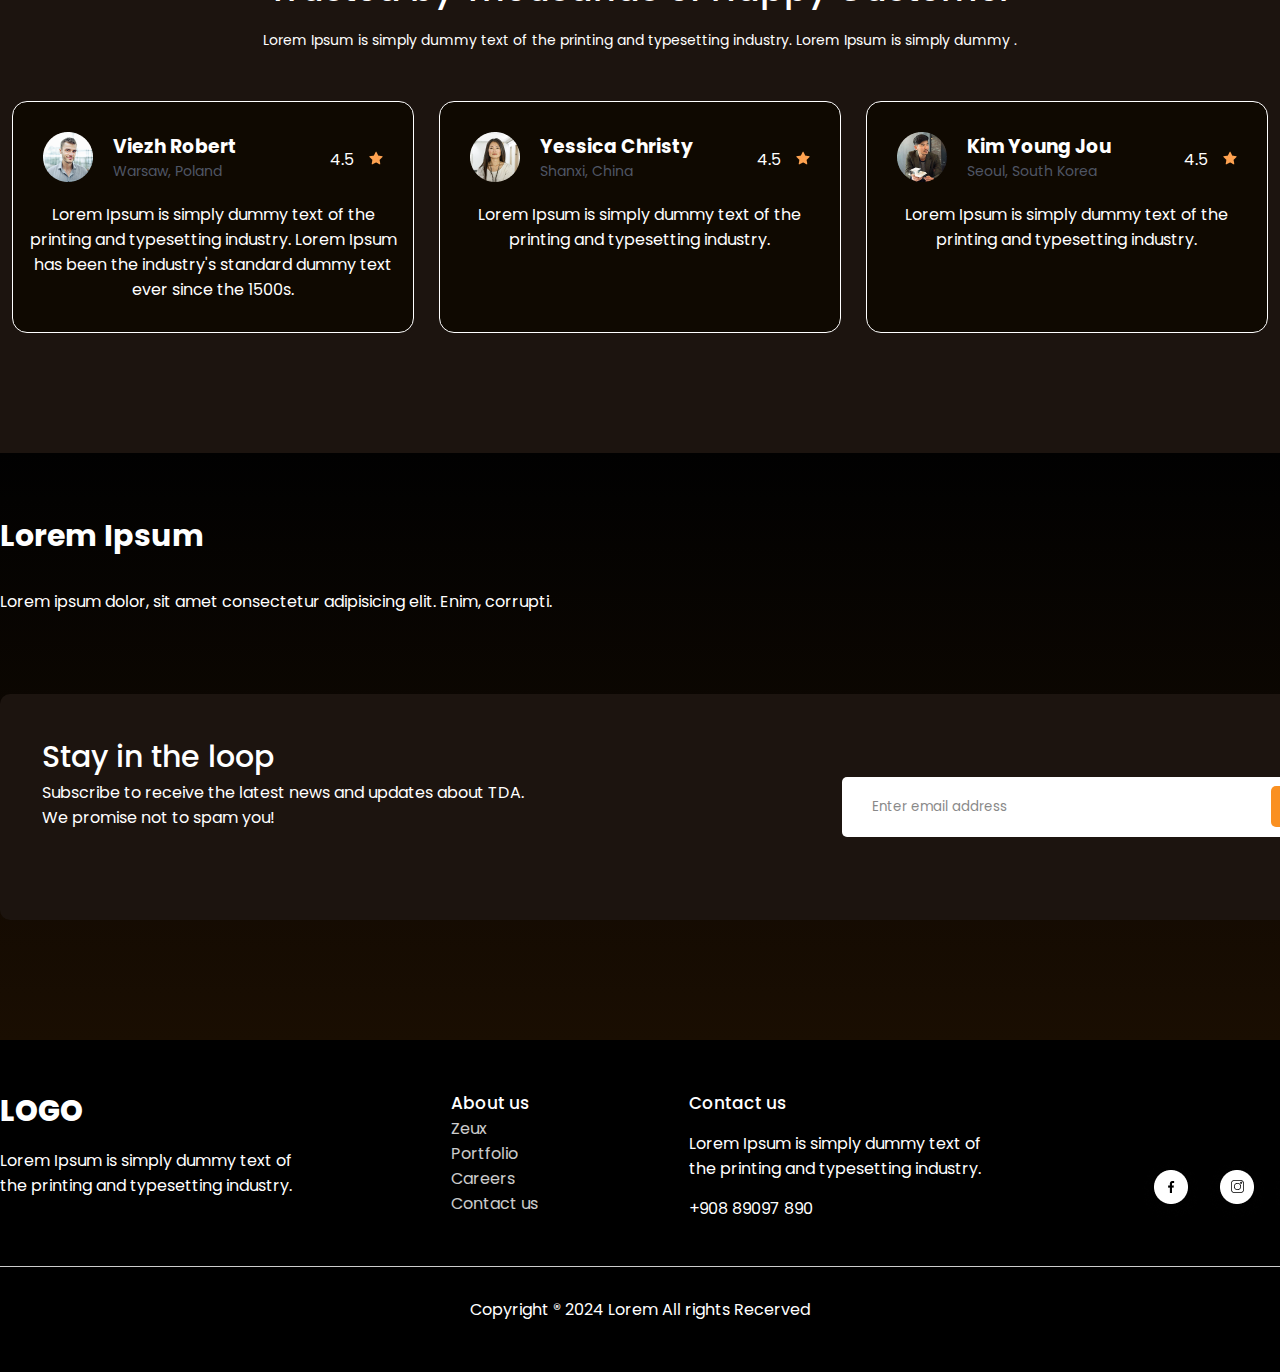
<file: portfolio.html>
<!DOCTYPE html>
<html lang="en">
  <head>
    <meta charset="UTF-8" />
    <meta name="viewport" content="width=device-width, initial-scale=1.0" />
    <link rel="stylesheet" href="forgame.css" />
    <link
      rel="icon"
      type="image/png"
      sizes="32x32"
      href="img/index/icons8.png"
    />
    <title>Portfolio</title>
  </head>
  <body>
    <div class="wrapper">
      <header class="container">
        <span class="logo">logo</span>
        <nav>
          <ul>
            <li><a href="index.html">Home</a></li>
            <li><a href="about.html">About us</a></li>
            <li class="active"><a href="#">Portfolio</a></li>
            <li><a href="news.html">News</a></li>
            <li class="btn"><a href="contact.html">Contact us</a></li>
          </ul>
        </nav>
      </header>

      <div class="container port-top">
        <div class="port-top-info">
          <a href="index.html"><h6>Home ></h6></a>
          <h6 class="page">Portfolio</h6>
          <h1 class="port-h1">
            Lorem Ipsum is simply dummy text of the printing and.
          </h1>
          <h6 class="port-h6">
            Lorem Ipsum is simply dummy text of the printing and typesetting
            industry.
          </h6>
        </div>
        <div class="about-clients">
          <div class="port-blocks">
            <img src="img/portfolio/user.png" alt="" />
            <div class="port-info">
              <h3>90+</h3>
              <h5>Clients</h5>
            </div>
          </div>
          <div class="port-blocks">
            <img src="img/portfolio/location.png" alt="" />
            <div class="port-info">
              <h3>30+</h3>
              <h5>Countries</h5>
            </div>
          </div>
          <div class="port-blocks-none">
            <img src="img/portfolio/Server.png" alt="" />
            <div class="port-info">
              <h3>50+</h3>
              <h5>Projects</h5>
            </div>
          </div>
        </div>

        <div class="container video-info">
          <!-- <video class="video" width="670" height="360" controls>
            <source src="video/test.mp4" type="video/mp4">
            Your browser does not support the video tag.
          </video> -->
          <iframe
            class="video"
            width="670"
            height="360"
            src="https://www.youtube.com/embed/ASzOzrB-a9E"
            frameborder="1"
            allowfullscreen
          ></iframe>

          <div class="video-hero-info">
            <h2>Lorem Ipsum is simply dummy text.</h2>
            <h6>
              Lorem Ipsum is simply dummy text of the printing and typesetting
              industry.Lorem Ipsum is simply dummy .
            </h6>
            <ul>
              <li>
                <span><img src="img/portfolio/Group.png" alt="" /></span>
                <h6>Lorem Ipsum is simply</h6>
              </li>
              <li>
                <span><img src="img/portfolio/Group.png" alt="" /></span>
                <h6>Lorem Ipsum is simply</h6>
              </li>
              <li>
                <span><img src="img/portfolio/Group.png" alt="" /></span>
                <h6>Lorem Ipsum is simply</h6>
              </li>
              <li>
                <span><img src="img/portfolio/Group.png" alt="" /></span>
                <h6>Lorem Ipsum is simply</h6>
              </li>
            </ul>
          </div>
        </div>
      </div>

      <div class="container port-top-game">
        <div class="port-game1-info">
          <h2>Lorem Ipsum is simply dummy text dummy text</h2>
          <p>
            Lorem Ipsum is simply dummy text of the printing and typesetting
            industry. Lorem Ipsum has been the industry's standard dummy text
            ever since the 1500s, when an unknown printer took a galley of type
            and scrambled it to make a type specimen book. It has survived not
            only five centuries.
          </p>
          <p>
            Lorem Ipsum is simply dummy text of the printing and typesetting
            industry.
          </p>
          <button class="btn">Read more</button>
        </div>
        <div class="port-game1-img">
          <img src="img/portfolio/portfolio game1.png" alt="" />
        </div>
      </div>

      <div class="container port-top-game">
        <div class="port-game2-img">
          <img src="img/portfolio/portfolio game2.png" alt="" />
        </div>
        <div class="port-game2-info">
          <h2>Lorem Ipsum is simply dummy text dummy text</h2>
          <p>
            Lorem Ipsum is simply dummy text of the printing and typesetting
            industry. Lorem Ipsum has been the industry's standard dummy text
            ever since the 1500s, when an unknown printer took a galley of type
            and scrambled it to make a type specimen book. It has survived not
            only five centuries.
          </p>
          <p>
            Lorem Ipsum is simply dummy text of the printing and typesetting
            industry.
          </p>
          <button class="btn">Read more</button>
        </div>
      </div>

      <div class="container port-top-game">
        <div class="port-game3-info">
          <h2>Lorem Ipsum is simply dummy text dummy text</h2>
          <p>
            Lorem Ipsum is simply dummy text of the printing and typesetting
            industry. Lorem Ipsum has been the industry's standard dummy text
            ever since the 1500s, when an unknown printer took a galley of type
            and scrambled it to make a type specimen book. It has survived not
            only five centuries.
          </p>
          <p>
            Lorem Ipsum is simply dummy text of the printing and typesetting
            industry.
          </p>
          <button class="btn">Read more</button>
        </div>
        <div class="port-game3-img">
          <img src="img/portfolio/portfolio game3.jpg" alt="" />
        </div>
      </div>
    </div>

    <div class="customers-info">
      <h2>Trusted by Thousands of Happy Customer</h2>
      <h6>
        Lorem Ipsum is simply dummy text of the printing and typesetting
        industry. Lorem Ipsum is simply dummy .
      </h6>
      <div class="customers">
        <div class="customer">
          <div class="customer-info-top">
            <div class="customer-btw">
              <span><img src="img/portfolio/Robert.png" alt="" /></span>
              <div class="customer-name">
                <h3>Viezh Robert</h3>
                <h6>Warsaw, Poland</h6>
              </div>
            </div>
            <div class="customer-rate">
              <h6>4.5</h6>
              <span><img src="img/portfolio/Star.png" alt="" /></span>
            </div>
          </div>
          <p>
            Lorem Ipsum is simply dummy text of the printing and typesetting
            industry. Lorem Ipsum has been the industry's standard dummy text
            ever since the 1500s.
          </p>
        </div>

        <div class="customer">
          <div class="customer-info-top">
            <div class="customer-btw">
              <span><img src="img/portfolio/Yessica.png" alt="" /></span>
              <div class="customer-name">
                <h3>Yessica Christy</h3>
                <h6>Shanxi, China</h6>
              </div>
            </div>
            <div class="customer-rate">
              <h6>4.5</h6>
              <span><img src="img/portfolio/Star.png" alt="" /></span>
            </div>
          </div>
          <p>
            Lorem Ipsum is simply dummy text of the printing and typesetting
            industry.
          </p>
        </div>

        <div class="customer">
          <div class="customer-info-top">
            <div class="customer-btw">
              <span><img src="img/portfolio/Kim.png" alt="" /></span>
              <div class="customer-name">
                <h3>Kim Young Jou</h3>
                <h6>Seoul, South Korea</h6>
              </div>
            </div>
            <div class="customer-rate">
              <h6>4.5</h6>
              <span><img src="img/portfolio/Star.png" alt="" /></span>
            </div>
          </div>
          <p>
            Lorem Ipsum is simply dummy text of the printing and typesetting
            industry.
          </p>
        </div>
      </div>

      <!-- <div class="arrows">
      <a class="left" href="#"><img src="img/portfolio/left.png" alt=""></a>
      <a class="right" href="#"><img src="img/portfolio/right.png" alt=""></a>
      </div> -->
    </div>
    <!-- </div> -->

    <div class="wrapper">
      <div class="container email">
        <h3>Lorem Ipsum</h3>
        <p>
          Lorem ipsum dolor, sit amet consectetur adipisicing elit. Enim,
          corrupti.
        </p>
        <div class="block">
          <div>
            <h4>Stay in the loop</h4>
            <p>
              Subscribe to receive the latest news and updates about TDA. We
              promise not to spam you!
            </p>
          </div>
          <div>
            <input
              type="email"
              id="emailField"
              placeholder="Enter email address"
            />
            <button type="submit" onclick="checkEmail()">Continue</button>
          </div>
        </div>
      </div>
    </div>
    <footer>
      <div class="blocks container">
        <div>
          <span class="logo">logo</span>
          <p>
            Lorem Ipsum is simply dummy text of the printing and typesetting
            industry.
          </p>
        </div>
        <div>
          <h4>About us</h4>
          <ul>
            <li><a href="#">Zeux</a></li>
            <li><a href="#">Portfolio</a></li>
            <li><a href="#">Careers</a></li>
            <li><a href="#">Contact us</a></li>
          </ul>
        </div>
        <div>
          <h4>Contact us</h4>
          <p>
            Lorem Ipsum is simply dummy text of the printing and typesetting
            industry.
          </p>
          <p>+908 89097 890</p>
        </div>
        <div class="contacts">
          <a href="#"><img src="img/index/facebook.png" alt="" /></a>
          <a href="#"><img src="img/index/instagram.png" alt="" /></a>
          <a href="#"><img src="img/index/twitter.png" alt="" /></a>
          <a href="#"><img src="img/index/linkedin.png" alt="" /></a>
        </div>
      </div>
      <hr />
      <p>Copyright ® 2024 Lorem All rights Recerved</p>
    </footer>

    <script>
      function checkEmail() {
        let email = document.querySelector("#emailField").value;
        if (!email.includes("@")) alert("Нет символа @");
        else if (!email.includes(".")) alert("Нет символа .");
        else alert("Все отлично!");
      }
    </script>
  </body>
</html>
</file>
<file: forgame.css>
@import url("https://fonts.googleapis.com/css2?family=Poppins:wght@400;500;700;800&display=swap");

* {
  margin: 0;
  padding: 0;
}

body {
  font-family: "Poppins", sans-serif;
  font-weight: 400;
  color: #fff;
  font-size: 16px;
}

a {
  text-decoration: none;
}

img {
  max-width: 100%;
}

.wrapper {
  background: linear-gradient(
    180deg,
    rgba(1, 1, 1, 1) 0%,
    rgba(26, 14, 2, 1) 100%
  );

  width: 100%;
  overflow-x: hidden;
}

.container {
  width: 1400px;
  margin: 0 auto;
}

header {
  padding: 50px 0;
}

header .logo,
footer .blocks .logo {
  text-transform: uppercase;
  font-size: 29px;
  font-weight: 800;
}

header nav {
  float: right;
  width: 50%;
}

header nav ul {
  list-style: none;
  display: flex;
  justify-content: space-between;
  z-index: 2;
  position: relative;
}

header nav ul li {
  display: inline-block;
}

header nav ul li a {
  color: #fff;
}

header nav ul li.active::after {
  content: "";
  display: block;
  width: 40px;
  height: 5px;
  background: #dc7000;
  border-radius: 10px;
  position: relative;
  top: 10px;
  left: -15px;
}

header nav ul li:not(.active):not(.btn) a:hover {
  border-bottom: 5px solid #dc7000;
  transition: all 200ms ease;
}

header nav ul li.btn a,
.email .block button {
  background: #fa9021;
  padding: 9px 17px;
  border-radius: 5px;
  transition: all 500ms ease;
}

header nav ul li.btn a:hover,
.email .block button:hover {
  background: #a02604;
}

.hero {
  padding-bottom: 100px;
  position: relative;
  z-index: 1;
}

.hero--info {
  width: 530px;
  padding-top: 70px;
}

.hero--info h2 {
  color: #e87d0e;
  font-size: 20px;
  font-weight: 600;
}

.hero--info h1 {
  font-size: 50px;
  font-weight: 600;
}

.hero--info p {
  line-height: 170%;
  font-weight: 500;
  margin: 30px 0;
}

.hero--info .btn,
.hero-about .info .btn {
  background: #fa8305;
  color: #fff;
  border-radius: 50px;
  padding: 15px 30px;
  border: 0;
  transition: all 500ms ease;
  font-size: 17px;
}

.hero--info .btn:hover,
.hero-about .info .btn:hover {
  cursor: pointer;
  transform: scale(1.1);
}

.hero img {
  position: absolute;
  top: -150px;
  right: 0;
  max-width: 80%;
}

.trending {
  padding-top: 50px;
}

.trending h3 {
  font-weight: 600;
  font-size: 31px;
}

.trending .see-all,
.projects .see-all {
  color: #fff;
  background: #25211d;
  border-radius: 5px;
  padding: 12px 23px;
  float: right;
  display: block;
  transition: all 500ms ease;
}

.projects .see-all {
  float: none;
}

.trending .see-all:hover,
.projects .see-all:hover {
  transform: scale(1.1);
}

.trending .games {
  display: flex;
  justify-content: space-between;
  width: 100%;
  padding: 50px 0;
}

.trending .games span {
  display: block;
  text-align: center;
  margin-top: 20px;
}

.trending .games span img {
  position: relative;
  top: 5px;
  margin-right: 7px;
}

.big-text {
  padding: 50px 0;
  font-size: 35px;
  font-weight: 600;
  text-align: center;
  width: 800px;
}

.banner {
  padding: 80px 0;
}

.banner h3 {
  font-size: 30px;
  font-weight: 600;
  margin-bottom: 30px;
}

.banner p {
  line-height: 170%;
  margin-bottom: 30px;
  width: 550px;
}

.banner .banner2 {
  position: absolute;
  width: 200px;
  right: 250px;
  top: 1660px;
}

.banner img {
  position: relative;
  width: 100%;
  margin-bottom: 30px;
}

.features {
  background: url("img/index/BG.png") no-repeat center fixed;
  background-size: cover;
  padding: 80px 0;
}

.features h3,
.features p {
  margin-bottom: 20px;
  text-align: center;
  max-width: 800px;
  margin-left: auto;
  margin-right: auto;
}

.features h3 {
  font-size: 30px;
}

.features .info {
  display: flex;
  justify-content: center;
  flex-wrap: wrap;
}

.features .info .block {
  text-align: center;
  width: 20%;
  margin: 30px 2%;
}

.features .info .block img {
  margin-bottom: 15px;
}

.features .info .block img:hover {
  transform: scale(1.1);
  transition: all 500ms ease;
}

.projects {
  padding: 100px 0;
}

.projects h3 {
  font-size: 30px;
  text-align: center;
}

.projects p {
  margin: 40px 0;
  text-align: center;
}

.projects .images {
  display: flex;
  justify-content: space-around;
  margin-bottom: 25px;
}

.projects .see-all {
  float: none;
  width: 60px;
  text-align: center;
  margin: 0 auto;
}

.projects .images-block {
  width: 83%;
  margin: 0 auto;
}

.email {
  /* padding-top: 100px; */
  padding-bottom: 120px;
}

.email h3 {
  margin-top: 60px;
  font-size: 30px;
  padding-bottom: 30px;
}

.email p {
  padding-bottom: 50px;
}

.email .block {
  background: #1c140f;
  margin-top: 30px;
  border-radius: 10px;
  padding: 40px 3%;
  width: 94%;
  display: flex;
  justify-content: space-between;
  align-items: center;
}

.email .block h4 {
  font-size: 30px;
  font-weight: 500;
}

.email .block p {
  width: 500px;
}

.email .block input {
  background: #fff;
  outline: none;
  border: 0;
  border-radius: 5px;
  width: 380px;
  font-family: "Poppins", sans-serif;
  font-weight: 400;
  padding: 20px 30px;
  position: relative;
  right: -105px;
  z-index: 1;
  padding-right: 120px;
}

.email .block input::placeholder {
  color: #898989;
}

.email .block button {
  cursor: pointer;
  border: 0;
  padding: 13px 17px;
  position: relative;
  z-index: 2;
  color: #ffff;
}

footer {
  background: #000;
  padding: 50px 0;
}

footer .blocks {
  display: flex;
  justify-content: space-between;
}

footer .blocks p {
  width: 300px;
  margin: 15px 0;
}

footer .blocks h4 {
  font-weight: 500;
  font-size: 17px;
}

footer .blocks ul {
  list-style: none;
}

footer .blocks ul li a {
  margin-top: 7px;
  opacity: 0.8;
  color: #fff;
}

footer .blocks ul li:hover {
  transition: all 400ms ease;
  transform: scale(1.1);
}

footer hr {
  margin: 30px 0;
  border: 0;
  height: 0.6px;
  background: #ccc;
}

footer > p {
  text-align: center;
  color: #fff;
}

footer .contacts {
  position: relative;
  bottom: -70px;
}

footer .blocks .contacts a img:hover {
  transform: scale(1.1);
  transition: all 200ms ease;
}

/* -------------------------------------------------------------------------------------------------------------- */
/* Page about us */

.hero-about {
  position: relative;
  margin-left: 100px;
}

.hero-about .info {
  width: 500px;
  padding-top: 50px;
  padding-bottom: 250px;
}

.hero-about .info h1 {
  margin-bottom: 15px;
  font-size: 30px;
}

.hero-about h6,
.port-top h6 {
  display: inline-block;
  padding-top: 20px;
  color: #fff;
}

.hero-about .page,
.port-top .page {
  color: #e47500;
}

.hero-about .info .btn {
  margin-top: 20px;
}

.hero-about img {
  position: absolute;
  right: -100px;
  top: -30px;
}

.work {
  padding: 80px 0;
  margin-left: 60px;
}

.work h2 {
  font-size: 25px;
  margin-bottom: 40px;
}

.work .blocks {
  display: flex;
  justify-content: space-between;
}

.work .blocks .block {
  width: 25%;
  border-radius: 10px;
  padding: 50px 35px;
  background: #1c140f;
}

.work .blocks .block h3 {
  font-size: 20px;
  margin: 20px 0;
}

.work .blocks .block .badge {
  border-radius: 7px;
  padding: 10px 20px;
}

.work .blocks .block .badge.purple {
  background: #560f67;
}

.work .blocks .block .badge.brown {
  background: #31190d;
}

.work .blocks .block .badge.green {
  background: #192a1d;
}

.work .blocks .block a {
  color: #fff;
}

.hero-central {
  display: flex;
  justify-content: space-around;
  background: #1c140f;
  padding-top: 120px;
  margin: 0;
  width: 100%;
  padding-bottom: 100px;
}

.hero-central-info {
  width: 37%;
  position: relative;
  top: 30px;
  right: 100px;
}

.hero-central-info h6,
p {
  font-size: 16px;
}

.hero-central-info h1 {
  font-size: 28px;
}

.team {
  padding-top: 50px;
  /* width: 1200px;
  margin: 0 auto; */
}

.wrapper .team .team-members {
  display: flex;
  justify-content: space-between;
  width: 100%;
  padding-bottom: 100px;
}

.team h1 {
  padding-top: 80px;
  padding-left: 33px;
  font-size: 25px;
}

.team .team-members .member h4 {
  font-size: 19px;
}

.team .team-members .member {
  text-align: center;
  width: 20%;
  margin: 30px 2%;
}

.team .team-members .member:hover {
  transition: all 500ms ease;
  transform: scale(1.1);
}

.team-members .member {
  width: 15%;
  border-radius: 10px;
  padding: 20px 100px;
  background: #1c140f;
}

/* ---------------------------------------------------------------------------------------- */
/* Page Portfolio */

.port-top .page {
  margin-bottom: 20px;
}

.port-top .h1 {
  margin-bottom: 10px;
}

.port-top .about-clients {
  background: #1c140f;
  border-radius: 10px;
  padding: 60px 60px;
  display: flex;
  justify-content: space-between;
  width: 90%;
}

.port-top .port-top-info .port-h1 {
  font-size: 33px;
}

.port-top .port-top-info .port-h6 {
  font-size: 16px;
}

.port-top .port-top-info {
  text-align: center;
  margin-bottom: 30px;
}

.port-top .about-clients h3 {
  font-size: 25px;
}

.port-top .about-clients h5 {
  font-size: 20px;
}

.port-top .about-clients .port-blocks-user,
.port-blocks-location {
  /* display: flex;
  justify-content: space-between; */
  padding-right: 120px;
  border-radius: 2px;
  position: relative;
  height: 150px;
}

.port-top .about-clients .port-blocks,
.port-blocks-none {
  display: flex;
  justify-content: space-around;
  height: 100px;
  padding-right: 120px;
  /* border-right: 3px solid #eeeff2; */
}

.port-top .about-clients .port-blocks-none {
  padding-right: 20px;
}

.port-top .about-clients .port-blocks {
  border-right: 3px solid #eeeff2;
}

.port-top .about-clients img {
  position: relative;
  height: 60px;
}

.port-top .about-clients {
  vertical-align: center;
}

.port-top .about-clients img {
  position: relative;
  top: 10px;
}

/*
.port-top .about-clients img {
   display: block; 
}
*/

.port-top .about-clients .port-info {
  position: relative;
  top: 6px;
  padding-left: 50px;
}

.port-top .video-info {
  padding-top: 130px;
}

.port-top .video-info .video {
  border-radius: 15px;
}

.port-top .video-hero-info {
  width: 430px;
}

.port-top .video-hero-info h2 {
  font-size: 30px;
}

.port-top .video-hero-info h6 {
  font-size: 14px;
  font-weight: 400;
}

.video-hero-info ul {
  list-style: none;
}

.video-hero-info ul li img {
  position: relative;
  top: 8px;
  padding-right: 10px;
}

.video-info {
  display: flex;
  justify-content: space-around;
}

.port-top-game .port-game1-info .btn,
.port-top-game .port-game2-info .btn,
.port-top-game .port-game3-info .btn {
  background: #fa8305;
  color: #fff;
  border-radius: 0px;
  padding: 15px 30px;
  border: 0;
  transition: all 500ms ease;
  font-size: 17px;
}

.port-top-game .port-game1-info .btn:hover,
.port-top-game .port-game2-info .btn:hover,
.port-top-game .port-game3-info .btn:hover {
  cursor: pointer;
  transform: scale(1.1);
}

.port-top-game {
  padding-top: 100px;
  padding-bottom: 100px;
}

.port-game1-info,
.port-game2-info,
.port-game3-info {
  width: 540px;
}

.port-game1-info h2,
.port-game2-info h2,
.port-game3-info h2 {
  padding-bottom: 50px;
}

.port-game1-info p,
.port-game2-info p,
.port-game3-info p {
  padding-bottom: 50px;
}

.port-game1-info .btn,
.port-game2-info .btn,
.port-game3-info .btn {
  padding-bottom: 10px;
}

.port-top-game {
  display: flex;
  justify-content: space-between;
}

.customers-info h2 {
  font-size: 35px;
  font-weight: 500;
  padding-bottom: 15px;
}

.customers-info h6 {
  font-size: 14px;
  font-weight: 400;
}

.customers-info {
  background: #1c140f;
  padding-top: 80px;
  text-align: center;
}

.customers-info .customer:not(img) {
  border: 1px solid #fff;
  width: 400px;
  height: 230px;
}

.customers-info .customers {
  display: flex;
  justify-content: space-around;
  padding-top: 50px;
  padding-bottom: 120px;
}

.customers .customer {
  background: #0f0901;
  border-radius: 15px;
}

.customers-info .customers .customer .customer-info-top {
  display: flex;
  justify-content: space-between;
  border-radius: 10px;
}

.customers-info .customers .customer .customer-info-top .customer-btw img {
  padding-right: 20px;
}

.customers-info .customers .customer .customer-info-top .customer-btw {
  display: flex;
  padding-top: 30px;
  padding-left: 30px;
  padding-right: 30px;
  height: 60px;
}

.customers-info .customers .customer .customer-info-top .customer-rate {
  padding: 45px 30px;
  height: 10px;
  display: flex;
}

.customers-info .customers .customer .customer-info-top .customer-rate h6 {
  font-size: 16px;
  padding-right: 15px;
}

.customers-info .customers .customer .customer-info-top .customer-name h6 {
  font-size: 14px;
  color: #4f5665;
  float: left;
}

.customers-info .customers p {
  padding-left: 15px;
  padding-right: 15px;
}

.customer-info .arrows {
  display: flex;
}

.customer-info .arrows .left {
  width: 60px;
  height: 60px;
}

/* ------------------------------------------------------------------------------------- */
/* Page for news */

#textField {
  width: 400px;
  height: 50px;
  background: #1c140f;
  color: #fff;
  border: 0;
  border-radius: 10px;
  outline: none;
  padding-left: 40px;
  margin-top: 70px;
}

.port-top .port-top-info img {
  position: relative;
  left: 30px;
  top: 3px;
}

.port-top .port-top-info input::placeholder {
  color: #fff;
}

.nw-middle-info {
  display: flex;
  justify-content: space-around;
}

.nw-middle-info .top {
  padding-top: 17px;
}

.nw-middle-info .nw-left-side1 {
  width: 590px;
  border-bottom: 1px solid #a5a5a5;
}

.nw-middle-info .nw-left-side .nw-left-btn-info {
  display: flex;
  margin-top: 20px;
}

.nw-middle-info span img {
  margin-top: 70px;
}

.nw-middle-info .nw-left-side .nw-left-btn-info h6 {
  position: relative;
  left: 20px;
  top: 18px;
}

.nw-middle-info .nw-left-side h2 {
  padding-top: 20px;
  padding-bottom: 20px;
}

.nw-middle-info .nw-left-side p {
  padding-bottom: 100px;
}

.nw-middle-info .nw-right-side .right-side .blocks {
  display: flex;
  padding-bottom: 30px;
}

.nw-middle-info .nw-right-side .right-side .blocks .blocks-info {
  display: flex;
  /* position: relative; */
  top: 30px;
}

.nw-right-side .right-side .blocks .right-info {
  margin-top: 30px;
}

.nw-middle-info .nw-right-side .right-side .blocks .blocks-info h6 {
  padding-left: 10px;
  position: relative;
  left: 5px;
  top: 13px;
  height: 20px;
}

.nw-middle-info .nw-right-side .right-side .blocks .blocks-info a {
  height: 40px;
}

.nw-middle-info .nw-right-side {
  margin-top: 70px;
}

.nw-middle-info .nw-right-side .right-side .blocks .img {
  padding-right: 20px;
}

.nw-right-side .right-side .blocks .right-info p {
  padding-top: 20px;
  font-size: 23px;
  width: 380px;
}

.nw-middle-info .nw-left-side .nw-left-btn-info img:hover,
.nw-middle-info .right-side .blocks .right-info img:hover {
  transform: scale(1.1);
  transition: all 500ms ease;
}

/* ----------------------------------------------------------------------------------------------------------- */
/* Page for Contact us */

.ct-info {
  background: #090501;
}

.ct-info .port-h6 {
  padding-bottom: 30px;
}

.ct-info .port-top .global {
  width: 70%;
  margin: 20px 15%;
}

.main-footer h3 {
  font-size: 20px;
  font-weight: 300;
}

.main-footer {
  display: flex;
  justify-content: space-between;
  padding: 60px 0;
}

.main-footer .block1 .links a img {
  width: 75px;
  height: 75px;
  padding-top: 10px;
}

.main-footer .block1 .links a img:hover {
  transition: all 300ms ease;
  transform: scale(1.2);
}

.main-footer .block1 {
  padding-right: 100px;
  border-right: 1px solid #fff;
  padding-left: 40px;
}

.main-footer .block2 img {
  display: block;
}

.main-footer .block2 h3 {
  font-size: 20px;
}

.main-footer .block2 {
  border-right: 1px solid #fff;
  padding-right: 100px;
  display: flex;
}

.main-footer .block2 img {
  position: relative;
  top: 50px;
}
.main-footer .block2 h3 {
  position: relative;
  top: 50px;
}

.main-footer .block2 img {
  width: 30px;
  height: 30px;
  padding-right: 20px;
}

.main-footer .block3 {
  width: 400px;
}

.main-footer .block3 img {
  position: relative;
  right: 50px;
  top: 40px;
}

.feedback {
  padding: 70px 0;
  background: #1c140f;
}

.feedback h2 {
  text-align: center;
  font-weight: 500;
  font-size: 30px;
}

.feedback p {
  text-align: center;
  margin-top: 10px;
}

.feedback form {
  margin: 80px auto;
  width: 600px;
}

.feedback form .inline {
  display: flex;
  justify-content: space-between;
}

.feedback form .inline > div {
  width: 50%;
}

.feedback form label {
  color: #4f4f4f;
  font-size: 14px;
}

.feedback form input,
.feedback form textarea {
  background: #2c2420;
  border-radius: 10px;
  border: 0.6px solid #cecece;
  display: block;
  width: 90%;
  padding: 15px 10px;
  outline: none;
  color: #fff;
  margin-top: 7px;
  margin-bottom: 20px;
}

.feedback form .one-line {
  width: 96%;
}

.feedback form textarea {
  resize: none;
  height: 200px;
}

.feedback form button {
  background: #dc7000;
  border-radius: 5px;
  border: 0;
  float: right;
  cursor: pointer;
  color: #fff;
  padding: 15px 35px;
}

.feedback form button:hover {
  background-color: #931313;
  transition: all 500ms ease;
  transform: scale(1.1);
}
/* 
.feedback .line1 {
  position: relative;
  bottom: 770px;
  left: 470px;
  z-index: 2;
}

.feedback .line2 {
  position: relative;
  bottom: 400px;
  z-index: 2;
} */
</file>
